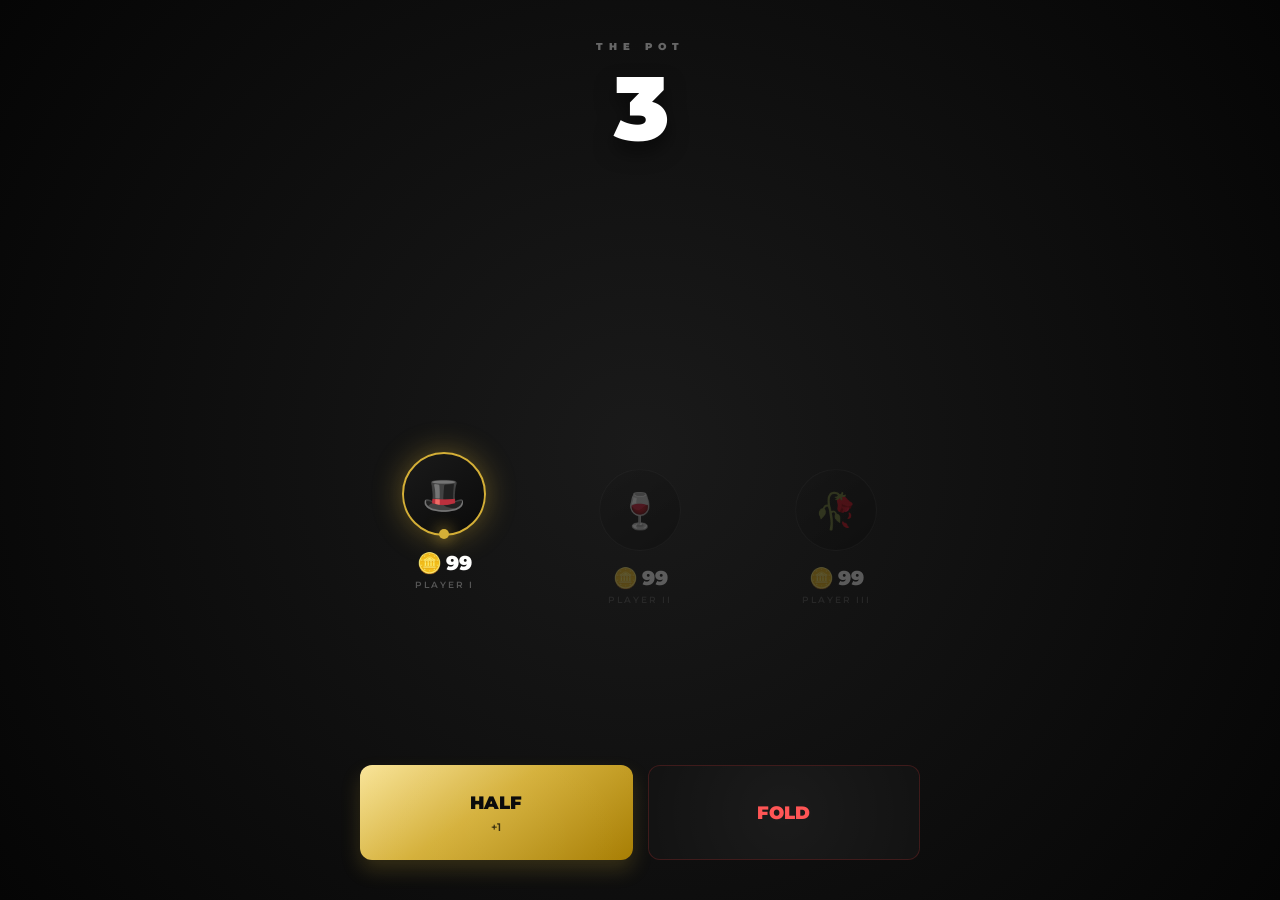
<file: Index.html>
<!DOCTYPE html>
<html lang="ko">
<head>
    <meta charset="UTF-8">
    <meta name="viewport" content="width=device-width, initial-scale=1.0, maximum-scale=1.0, user-scalable=no">
    <title>CODE 7 - ONYX VIP</title>
    <style>
        @import url('https://fonts.googleapis.com/css2?family=Cinzel+Decorative:wght@700&family=Montserrat:wght@300;600;900&display=swap');

        :root { 
            --gold-gradient: linear-gradient(145deg, #f9e498 0%, #d4af37 45%, #a67c00 100%);
            --dark-surface: linear-gradient(145deg, #1a1a1a, #0a0a0a);
            --neon-gold: rgba(212, 175, 55, 0.4);
            --die-red: #ff4d4d;
        }

        body { 
            background: #050505; color: #fff; 
            font-family: 'Montserrat', sans-serif; 
            margin: 0; overflow: hidden; height: 100vh;
            display: flex; justify-content: center;
        }

        .bg-overlay {
            position: fixed; top: 0; left: 0; width: 100%; height: 100%;
            background: radial-gradient(circle at 50% 50%, #1a1a1a 0%, #050505 100%);
            z-index: -1;
        }

        .table-layout { 
            width: 100%; max-width: 600px; height: 100vh;
            display: flex; flex-direction: column; padding: 40px 20px; box-sizing: border-box;
        }

        .pot-area { text-align: center; margin-bottom: 40px; }
        .pot-label { 
            font-size: 10px; letter-spacing: 6px; color: #666; font-weight: 900;
            text-transform: uppercase; margin-bottom: 10px;
        }
        .pot-value { 
            font-family: 'Montserrat', sans-serif; font-size: 90px; font-weight: 900; 
            letter-spacing: -2px; color: #fff; line-height: 1;
            text-shadow: 0 10px 20px rgba(0,0,0,0.5);
        }

        .players-area { 
            display: flex; justify-content: space-between; align-items: flex-end; 
            flex: 1; margin-bottom: 50px;
        }
        .player-node {
            width: 30%; transition: all 0.6s cubic-bezier(0.23, 1, 0.32, 1);
            display: flex; flex-direction: column; align-items: center; opacity: 0.3;
        }
        .player-node.active { opacity: 1; transform: translateY(-15px); }
        
        .avatar-circle {
            width: 80px; height: 80px; border-radius: 50%;
            background: var(--dark-surface);
            border: 1px solid rgba(255,255,255,0.1);
            display: flex; justify-content: center; align-items: center;
            font-size: 35px; margin-bottom: 15px; position: relative;
        }
        .player-node.active .avatar-circle {
            border: 2px solid #d4af37;
            box-shadow: 0 0 30px var(--neon-gold);
        }
        .turn-indicator {
            position: absolute; bottom: -5px; width: 10px; height: 10px;
            background: #d4af37; border-radius: 50%; display: none;
            box-shadow: 0 0 15px #d4af37;
        }
        .player-node.active .turn-indicator { display: block; }

        /* 칩 이모지와 텍스트 정렬 */
        .player-money { font-size: 20px; font-weight: 900; color: #fff; margin-bottom: 4px; display: flex; align-items: center; gap: 4px; }
        .player-name { font-size: 9px; color: #555; font-weight: 600; letter-spacing: 2px; }

        .controls-area { position: relative; width: 100%; height: 205px; }
        .button-grid { 
            display: grid; grid-template-columns: 1fr 1fr; gap: 15px; 
            transition: 0.5s cubic-bezier(0.4, 0, 0.2, 1);
        }
        
        button {
            height: 95px; border-radius: 12px; border: 1px solid rgba(255,255,255,0.05);
            background: #0f0f0f; color: rgba(255,255,255,0.8);
            font-family: 'Montserrat', sans-serif; font-size: 18px; font-weight: 900;
            cursor: pointer; position: relative; overflow: hidden;
            transition: all 0.2s ease;
        }
        button::before {
            content: ""; position: absolute; top: -50%; left: -50%; width: 200%; height: 200%;
            background: radial-gradient(circle, rgba(255,255,255,0.05) 0%, transparent 70%);
            pointer-events: none;
        }
        
        button:active { transform: scale(0.97); background: #151515; }
        button:disabled { opacity: 0; pointer-events: none; }

        .btn-check { color: #fff; }
        .btn-call { color: #fff; }
        .btn-half { 
            background: var(--gold-gradient); color: #000; 
            border: none; box-shadow: 0 10px 20px rgba(212, 175, 55, 0.2);
        }
        .btn-die { color: var(--die-red); border-color: rgba(255, 77, 77, 0.2); }

        button span { display: block; font-size: 11px; font-weight: 400; margin-top: 6px; opacity: 0.5; }
        .btn-half span { color: #000; opacity: 0.7; font-weight: 600; }

        .btn-next {
            position: absolute; top: 0; left: 0; width: 100%; height: 205px;
            background: #fff; color: #000; font-size: 24px; font-weight: 900;
            border-radius: 12px; display: none; align-items: center; justify-content: center;
            letter-spacing: 4px; text-transform: uppercase; z-index: 10;
            animation: slideUp 0.4s ease-out; cursor: pointer;
        }
        @keyframes slideUp { from { opacity: 0; transform: translateY(20px); } to { opacity: 1; transform: translateY(0); } }

        @keyframes shake {
            0% { transform: translate(1px, 1px) rotate(0deg); }
            20% { transform: translate(-3px, 0px) rotate(1deg); }
            40% { transform: translate(3px, 2px) rotate(-1deg); }
            60% { transform: translate(-1px, -1px) rotate(1deg); }
            100% { transform: translate(1px, -2px) rotate(0deg); }
        }
    </style>
</head>
<body>

<div class="bg-overlay"></div>

<div class="table-layout">
    <div class="pot-area">
        <div class="pot-label">THE POT</div>
        <div class="pot-value" id="pot-display">0</div>
    </div>

    <div class="players-area">
        <div id="p0-node" class="player-node">
            <div class="avatar-circle">🎩<div class="turn-indicator"></div></div>
            <div class="player-money">🪙<span id="p0-chips">100</span></div>
            <div class="player-name">PLAYER I</div>
        </div>
        <div id="p1-node" class="player-node">
            <div class="avatar-circle">🍷<div class="turn-indicator"></div></div>
            <div class="player-money">🪙<span id="p1-chips">100</span></div>
            <div class="player-name">PLAYER II</div>
        </div>
        <div id="p2-node" class="player-node">
            <div class="avatar-circle">🥀<div class="turn-indicator"></div></div>
            <div class="player-money">🪙<span id="p2-chips">100</span></div>
            <div class="player-name">PLAYER III</div>
        </div>
    </div>

    <div class="controls-area">
        <div class="button-grid" id="button-group">
            <button class="btn-check" id="btn-check" onclick="handleBet('check')">CHECK</button>
            <button class="btn-call" id="btn-call" onclick="handleBet('call')">CALL<span id="call-amt">0</span></button>
            <button class="btn-half" id="btn-half" onclick="handleBet('half')">HALF<span id="half-amt">0</span></button>
            <button class="btn-die" id="btn-die" onclick="handleBet('die')">FOLD</button>
        </div>
        <div class="btn-next" id="btn-next" onclick="nextPhase()">CONTINUE</div>
    </div>
</div>

<script>
    let players = [{chips: 99, bet: 0, folded: false}, {chips: 99, bet: 0, folded: false}, {chips: 99, bet: 0, folded: false}];
    let phase = 2, pot = 3, turn = 0, callVal = 0, actCount = 0;

    function animateValue(id, start, end, duration) {
        const obj = document.getElementById(id);
        let startTimestamp = null;
        const step = (timestamp) => {
            if (!startTimestamp) startTimestamp = timestamp;
            const progress = Math.min((timestamp - startTimestamp) / duration, 1);
            obj.innerHTML = Math.floor(progress * (end - start) + start).toLocaleString();
            if (progress < 1) window.requestAnimationFrame(step);
        };
        window.requestAnimationFrame(step);
    }

    function updateUI(prevPot) {
        animateValue('pot-display', prevPot, pot, 1000);
        document.getElementById('call-amt').innerText = `-${callVal - players[turn].bet}`;
        document.getElementById('half-amt').innerText = `+${Math.floor(pot / 2)}`;

        players.forEach((p, i) => {
            const node = document.getElementById(`p${i}-node`);
            document.getElementById(`p${i}-chips`).innerText = p.chips;
            node.classList.toggle('active', i === turn);
            if(p.folded) node.style.opacity = "0.05";
        });

        const needCall = callVal > players[turn].bet;
        document.getElementById('btn-check').disabled = (phase === 2 && actCount === 0) || needCall;
        document.getElementById('btn-call').disabled = !needCall;
    }

    function handleBet(type) {
        let p = players[turn];
        let prevPot = pot;

        if (type === 'half') {
            document.body.style.animation = "shake 0.3s ease-in-out";
            setTimeout(() => document.body.style.animation = "", 300);
            if (navigator.vibrate) navigator.vibrate([50, 10, 50]);
            
            let diff = callVal - p.bet;
            let raise = Math.floor(pot / 2);
            p.chips -= (diff + raise); p.bet += (diff + raise); pot += (diff + raise);
            callVal = p.bet;
        } else if (type === 'call') {
            let diff = callVal - p.bet;
            p.chips -= diff; p.bet += diff; pot += diff;
        } else if (type === 'die') {
            p.folded = true;
        }
        
        actCount++;
        
        const active = players.filter(pl => !pl.folded);
        if (active.length === 1) { location.reload(); return; }

        if (active.every(pl => pl.bet === callVal) && actCount >= active.length) {
            document.getElementById('button-group').style.opacity = '0';
            setTimeout(() => {
                document.getElementById('button-group').style.display = 'none';
                const nextBtn = document.getElementById('btn-next');
                
                if (phase >= 5) {
                    nextBtn.innerText = "NEW GAME";
                    nextBtn.onclick = () => location.reload();
                } else {
                    nextBtn.innerText = "CONTINUE";
                    nextBtn.onclick = () => nextPhase();
                }
                
                nextBtn.style.display = 'flex';
            }, 500);
        } else {
            do { turn = (turn + 1) % 3; } while (players[turn].folded);
        }
        updateUI(prevPot);
    }

    function nextPhase() {
        phase++; actCount = 0; callVal = 0;
        players.forEach(p => p.bet = 0);

        do { turn = (turn + 1) % 3; } while (players[turn].folded);
        document.getElementById('button-group').style.display = 'grid';
        setTimeout(() => document.getElementById('button-group').style.opacity = '1', 10);
        document.getElementById('btn-next').style.display = 'none';
        updateUI(pot);
    }	
    updateUI(0);
</script>
</body>
</html>
</file>
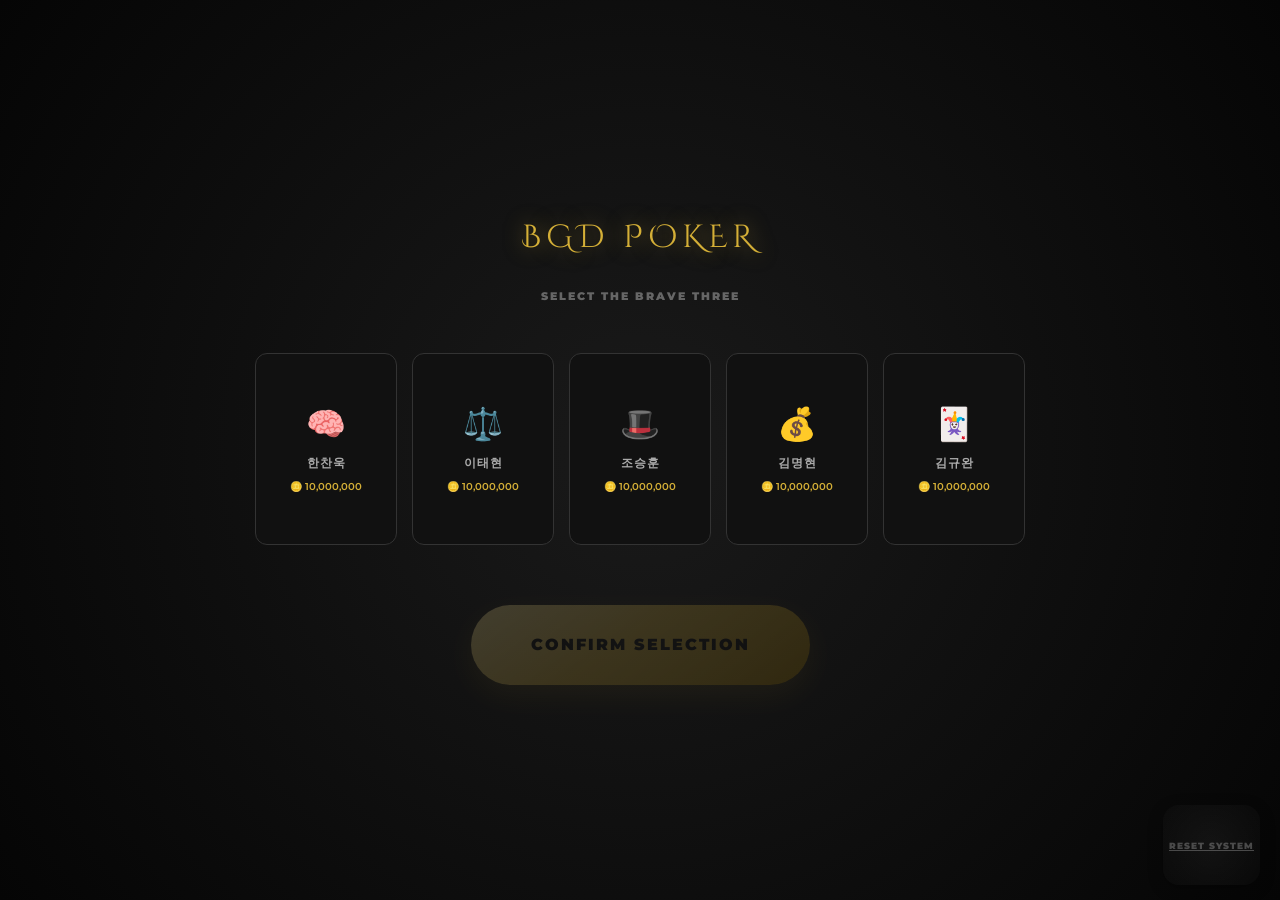
<file: index.html>
<!DOCTYPE html>
<html lang="ko">
<head>
    <meta charset="UTF-8">
    <meta name="viewport" content="width=device-width, initial-scale=1.0, maximum-scale=1.0, user-scalable=no">
    <title>BGD POKER</title>
    <style>
        @import url('https://fonts.googleapis.com/css2?family=Cinzel+Decorative:wght@700&family=Montserrat:wght@300;600;900&display=swap');

        :root { 
            --gold-gradient: linear-gradient(145deg, #f9e498 0%, #d4af37 45%, #a67c00 100%);
            --dark-surface: linear-gradient(145deg, #1a1a1a, #0a0a0a);
            --neon-gold: rgba(212, 175, 55, 0.4);
            --die-red: #ff4d4d;
            --radius-main: 16px;
            --transition-smooth: 0.6s cubic-bezier(0.23, 1, 0.32, 1);
        }

        body { 
            background: #050505; color: #fff; 
            font-family: 'Montserrat', sans-serif; 
            margin: 0; overflow: hidden; height: 100vh;
            display: flex; justify-content: center;
        }

        /* 로비(홈 화면) 스타일 */
        #home-screen {
            position: fixed; top: 0; left: 0; width: 100%; height: 100%;
            background: radial-gradient(circle at 50% 50%, #1a1a1a 0%, #050505 100%);
            z-index: 2000; display: flex; flex-direction: column; align-items: center; justify-content: center;
            padding: 20px; box-sizing: border-box;
        }
        .home-logo {
            font-family: 'Cinzel Decorative', cursive; font-size: 32px; color: #d4af37;
            margin-bottom: 30px; text-shadow: 0 0 20px rgba(212, 175, 55, 0.5);
            letter-spacing: 5px; text-align: center;
        }
        .lobby-desc {
            font-size: 11px; color: #666; margin-bottom: 30px; letter-spacing: 2px; font-weight: 900;
        }
        
        /* 1자 나열 플레이어 선택 영역 - 중앙 정렬 적용 */
        .player-selection {
            display: flex; 
            justify-content: center; /* 가로 중앙 정렬 추가 */
            gap: 15px; 
            width: 100%; 
            max-width: 1000px; /* 요청하신 1000px 적용 */
            margin: 0 auto; /* 블록 자체 중앙 정렬 */
            padding: 20px 10px; 
            overflow-x: auto; 
            scroll-snap-type: x mandatory;
            scrollbar-width: none; /* Firefox */
            -ms-overflow-style: none;  /* IE and Edge */
        }
        .player-selection::-webkit-scrollbar { display: none; /* Chrome, Safari, Opera */ }

        .select-card {
            flex: 0 0 110px; height: 160px; scroll-snap-align: center;
            background: #111; border: 1px solid #333; border-radius: 12px;
            padding: 15px; display: flex; flex-direction: column; align-items: center; justify-content: center;
            cursor: pointer; transition: all 0.4s cubic-bezier(0.175, 0.885, 0.32, 1.275); position: relative;
        }
        .select-card.selected {
            border-color: #d4af37; background: rgba(212, 175, 55, 0.1);
            box-shadow: 0 10px 25px rgba(212, 175, 55, 0.2);
            transform: scale(1.05) translateY(-10px);
        }
        .select-card.disabled {
            opacity: 0.2; cursor: not-allowed; pointer-events: none; filter: grayscale(1);
        }
        .select-card .avatar { font-size: 32px; margin-bottom: 12px; }
        .select-card .name { font-size: 12px; font-weight: 900; color: #aaa; letter-spacing: 1px; text-align: center; }
        .select-card .balance { font-size: 10px; color: #d4af37; margin-top: 8px; font-weight: 600; }
        .select-card.selected .name { color: #d4af37; }

        .start-btn {
            margin-top: 40px; padding: 18px 60px; font-size: 16px; font-weight: 900; color: #000;
            background: var(--gold-gradient); border: none; border-radius: 50px;
            cursor: pointer; transition: all 0.3s; opacity: 0.2; pointer-events: none;
            letter-spacing: 2px; box-shadow: 0 10px 30px rgba(212, 175, 55, 0.3);
        }
        .start-btn.active { opacity: 1; pointer-events: auto; }

        .reset-data-btn {
            position: fixed; bottom: 15px; right: 20px; font-size: 9px; color: #444; 
            background: none; border: none; cursor: pointer; text-decoration: underline; letter-spacing: 1px;
        }

        .bg-overlay {
            position: fixed; top: 0; left: 0; width: 100%; height: 100%;
            background: radial-gradient(circle at 50% 50%, #1a1a1a 0%, #050505 100%);
            z-index: -1;
        }

        .rank-btn {
            position: fixed; top: 20px; right: 20px;
            padding: 8px 16px; border-radius: 20px;
            border: 1px solid rgba(212, 175, 55, 0.5);
            background: rgba(0,0,0,0.5); color: #d4af37;
            font-size: 10px; font-weight: 900; letter-spacing: 2px;
            cursor: pointer; z-index: 100; backdrop-filter: blur(5px);
            transition: all 0.3s;
        }
        .rank-btn:active { transform: scale(0.9); background: #d4af37; color: #000; }

        .rank-overlay {
            position: fixed; top: 0; left: 0; width: 100%; height: 100%;
            background: rgba(0,0,0,0.92); z-index: 1000;
            display: none; flex-direction: column; align-items: center; justify-content: center;
            backdrop-filter: blur(10px); animation: fadeIn 0.3s ease;
        }
        @keyframes fadeIn { from { opacity: 0; } to { opacity: 1; } }

        .rank-content {
            width: 85%; max-width: 400px; 
            background: var(--dark-surface); border: 1px solid rgba(212, 175, 55, 0.3);
            border-radius: var(--radius-main); padding: 30px 20px;
            box-shadow: 0 20px 50px rgba(0,0,0,0.5);
        }
        .rank-title {
            font-family: 'Cinzel Decorative', cursive; color: #d4af37;
            text-align: center; font-size: 20px; margin-bottom: 25px;
            border-bottom: 1px solid rgba(212, 175, 55, 0.2); padding-bottom: 15px;
        }
        .rank-list { list-style: none; padding: 0; margin: 0; }
        .rank-item {
            display: flex; justify-content: space-between; align-items: center;
            padding: 10px 0; border-bottom: 1px solid rgba(255,255,255,0.05);
        }
        .rank-name { font-size: 13px; font-weight: 600; color: #eee; }
        .rank-desc { font-size: 9px; color: #888; margin-left: 8px; font-weight: 300; }
        .rank-prob { font-size: 11px; font-weight: 900; color: #d4af37; opacity: 0.8; }
        
        .close-rank {
            margin-top: 25px; width: 100%; height: 45px;
            background: transparent; border: 1px solid #444; color: #888;
            border-radius: 8px; font-weight: 900; cursor: pointer;
        }

        .table-layout { 
            width: 100%; max-width: 600px; height: 100vh;
            display: flex; flex-direction: column; padding: 40px 20px; box-sizing: border-box;
        }

        .pot-area { text-align: center; margin-bottom: 40px; }
        .pot-label { 
            font-size: 10px; letter-spacing: 6px; color: #666; font-weight: 900;
            text-transform: uppercase; margin-bottom: 10px;
        }
        .pot-value { 
            font-family: 'Montserrat', sans-serif; font-size: 90px; font-weight: 900; 
            letter-spacing: -2px; color: #fff; line-height: 1;
            text-shadow: 0 10px 20px rgba(0,0,0,0.5);
        }

        /* 수수료 표시 스타일 추가 */
        .rake-info {
            font-size: 11px; color: #ff4d4d; font-weight: 900; letter-spacing: 1px;
            margin-top: 10px; opacity: 0; transition: opacity 0.5s;
        }
        .rake-info.visible { opacity: 1; }

        .players-area { 
            display: flex; justify-content: space-between; align-items: flex-end; 
            flex: 1; margin-bottom: 50px;
        }
        .player-node {
            width: 30%; transition: all var(--transition-smooth);
            display: flex; flex-direction: column; align-items: center; opacity: 0.3;
            cursor: default;
        }
        
        .player-node.active { opacity: 1; transform: translateY(-15px); }
        
        .player-node.selectable { 
            opacity: 0.8; cursor: pointer; 
            animation: pulse 1.5s infinite;
        }
        @keyframes pulse {
            0% { transform: scale(1); }
            50% { transform: scale(1.05); opacity: 1; }
            100% { transform: scale(1); }
        }

        .avatar-circle {
            width: 80px; height: 80px; border-radius: 50%;
            background: var(--dark-surface);
            border: 1px solid rgba(255,255,255,0.1);
            display: flex; justify-content: center; align-items: center;
            font-size: 35px; margin-bottom: 15px; position: relative;
        }
        .player-node.active .avatar-circle {
            border: 2px solid #d4af37;
            box-shadow: 0 0 30px var(--neon-gold);
        }
        .turn-indicator {
            position: absolute; bottom: -5px; width: 10px; height: 10px;
            background: #d4af37; border-radius: 50%; display: none;
            box-shadow: 0 0 15px #d4af37;
        }
        .player-node.active .turn-indicator { display: block; }

        .player-money { font-size: 20px; font-weight: 900; color: #fff; margin-bottom: 4px; display: flex; align-items: center; gap: 4px; }
        .player-name { font-size: 9px; color: #555; font-weight: 600; letter-spacing: 2px; }

        .status-tag { font-size: 10px; font-weight: 900; padding: 2px 6px; border-radius: 4px; margin-top: 5px; display: none; }
        .player-node.all-in .status-tag { display: block; background: #d4af37; color: #000; }

        .controls-area { position: relative; width: 100%; height: 260px; }
        .button-grid { 
            display: grid; grid-template-columns: 1fr 1fr; gap: 12px; 
            transition: 0.5s cubic-bezier(0.4, 0, 0.2, 1);
        }
        
        button {
            height: 80px; border-radius: var(--radius-main); border: 1px solid rgba(255,255,255,0.08);
            background: #0f0f0f; color: rgba(255,255,255,0.8);
            font-family: 'Montserrat', sans-serif; font-size: 16px; font-weight: 900;
            cursor: pointer; position: relative; overflow: hidden;
            transition: all 0.2s cubic-bezier(0.4, 0, 0.2, 1);
            box-shadow: 0 4px 15px rgba(0,0,0,0.3);
        }
        button::before {
            content: ""; position: absolute; top: -50%; left: -50%; width: 200%; height: 200%;
            background: radial-gradient(circle, rgba(255,255,255,0.05) 0%, transparent 70%);
            pointer-events: none;
        }
        
        button:active { transform: scale(0.96); background: #151515; }
        button:disabled { opacity: 0; pointer-events: none; }

        .btn-check { color: #fff; }
        .btn-call { color: #fff; }
        .btn-half { background: var(--gold-gradient); color: #000; border: none; box-shadow: 0 4px 15px rgba(212, 175, 55, 0.2); }
        .btn-quarter { border-color: rgba(212, 175, 55, 0.5); color: #d4af37; }
        .btn-die { 
            grid-column: span 2; height: 60px; 
            color: var(--die-red); border-color: rgba(255, 77, 77, 0.2); 
            background: linear-gradient(to bottom, rgba(255, 77, 77, 0.05), transparent);
        }

        button span { display: block; font-size: 10px; font-weight: 400; margin-top: 4px; opacity: 0.5; }
        .btn-half span { color: #000; opacity: 0.7; font-weight: 600; }

        .btn-next-container {
            position: absolute; top: 0; left: 0; width: 100%; height: 80px;
            display: none; gap: 12px; z-index: 10;
            animation: slideUp 0.4s ease-out;
        }
        .btn-next-container button {
            flex: 1; height: 100%; font-size: 18px; letter-spacing: 2px;
            box-shadow: 0 10px 30px rgba(0,0,0,0.3);
        }
        .btn-next-lobby {
            background: #1a1a1a; color: #888; border: 1px solid #333;
        }
        .btn-next-game {
            background: #fff; color: #000;
        }

        @keyframes slideUp { from { opacity: 0; transform: translateY(20px); } to { opacity: 1; transform: translateY(0); } }

        @keyframes shake {
            0% { transform: translate(1px, 1px) rotate(0deg); }
            20% { transform: translate(-3px, 0px) rotate(1deg); }
            40% { transform: translate(3px, 2px) rotate(-1deg); }
            60% { transform: translate(-1px, -1px) rotate(1deg); }
            100% { transform: translate(1px, -2px) rotate(0deg); }
        }
    </style>
</head>
<body>

<div id="home-screen">
    <div class="home-logo">BGD POKER</div>
    <div class="lobby-desc">SELECT THE BRAVE THREE</div>
    
    <!-- 가로 스크롤 레이아웃 -->
    <div class="player-selection">
        <div class="select-card" id="card-0" onclick="selectMember(0)">
            <div class="avatar" id="lobby-avatar-0">🎩</div>
            <div class="name" id="lobby-name-0">PLAYER I</div>
            <div class="balance">🪙 <span id="bal-0">0</span></div>
        </div>
        <div class="select-card" id="card-1" onclick="selectMember(1)">
            <div class="avatar" id="lobby-avatar-1">🍷</div>
            <div class="name" id="lobby-name-1">PLAYER II</div>
            <div class="balance">🪙 <span id="bal-1">0</span></div>
        </div>
        <div class="select-card" id="card-2" onclick="selectMember(2)">
            <div class="avatar" id="lobby-avatar-2">🥀</div>
            <div class="name" id="lobby-name-2">PLAYER III</div>
            <div class="balance">🪙 <span id="bal-2">0</span></div>
        </div>
        <div class="select-card" id="card-3" onclick="selectMember(3)">
            <div class="avatar" id="lobby-avatar-3">💎</div>
            <div class="name" id="lobby-name-3">PLAYER IV</div>
            <div class="balance">🪙 <span id="bal-3">0</span></div>
        </div>
        <div class="select-card" id="card-4" onclick="selectMember(4)">
            <div class="avatar" id="lobby-avatar-4">🃏</div>
            <div class="name" id="lobby-name-4">PLAYER V</div>
            <div class="balance">🪙 <span id="bal-4">0</span></div>
        </div>
    </div>

    <button id="start-btn-lobby" class="start-btn" onclick="startGame()">CONFIRM SELECTION</button>
    <button class="reset-data-btn" onclick="resetAllData()">RESET SYSTEM</button>
</div>

<div class="bg-overlay"></div>

<div class="rank-btn" onclick="toggleRank(true)">RANK</div>

<div class="rank-overlay" id="rank-layer" onclick="toggleRank(false)">
    <div class="rank-content" onclick="event.stopPropagation()">
        <div class="rank-title">HAND RANKINGS</div>
        <div class="rank-list">
            <div class="rank-item"><span class="rank-name">7-STRAIGHT</span><span class="rank-prob">0.44%</span></div>
            <div class="rank-item"><span class="rank-name">3 PAIR</span><span class="rank-prob">0.51%</span></div>
            <div class="rank-item">
                <span class="rank-name">DEATH CHAIN<span class="rank-desc">Gap 2, 6 Cards</span></span>
                <span class="rank-prob">1.33%</span>
            </div>
            <div class="rank-item"><span class="rank-name">6-STRAIGHT</span><span class="rank-prob">1.77%</span></div>
            <div class="rank-item"><span class="rank-name">5-STRAIGHT</span><span class="rank-prob">6.21%</span></div>
            <div class="rank-item"><span class="rank-name">2 PAIR</span><span class="rank-prob">16.02%</span></div>
            <div class="rank-item"><span class="rank-name">4-STRAIGHT</span><span class="rank-prob">20.71%</span></div>
            <div class="rank-item"><span class="rank-name">1 PAIR</span><span class="rank-prob">45.77%</span></div>
            <div class="rank-item"><span class="rank-name">3-STRAIGHT</span><span class="rank-prob">65%+</span></div>
            <div class="rank-item"><span class="rank-name">HIGH TILE</span><span class="rank-prob">-</span></div>
        </div>
        <button class="close-rank" onclick="toggleRank(false)">CLOSE</button>
    </div>
</div>

<div class="table-layout">
    <div class="pot-area">
        <div class="pot-label">THE POT</div>
        <div class="pot-value" id="pot-display">0</div>
        <!-- 수수료 정보 영역 추가 -->
        <div class="rake-info" id="rake-display">RAKE: -0 (5%)</div>
    </div>

    <div class="players-area">
        <div id="p0-node" class="player-node" onclick="handleWinnerSelection(0)">
            <div class="avatar-circle" id="p0-avatar">🎩<div class="turn-indicator"></div></div>
            <div class="player-money">🪙<span id="p0-chips">100</span></div>
            <div class="player-name" id="p0-name">PLAYER I</div>
            <div class="status-tag">ALL-IN</div>
        </div>
        <div id="p1-node" class="player-node" onclick="handleWinnerSelection(1)">
            <div class="avatar-circle" id="p1-avatar">🍷<div class="turn-indicator"></div></div>
            <div class="player-money">🪙<span id="p1-chips">100</span></div>
            <div class="player-name" id="p1-name">PLAYER II</div>
            <div class="status-tag">ALL-IN</div>
        </div>
        <div id="p2-node" class="player-node" onclick="handleWinnerSelection(2)">
            <div class="avatar-circle" id="p2-avatar">🥀<div class="turn-indicator"></div></div>
            <div class="player-money">🪙<span id="p2-chips">100</span></div>
            <div class="player-name" id="p2-name">PLAYER III</div>
            <div class="status-tag">ALL-IN</div>
        </div>
    </div>

    <div class="controls-area">
        <div class="button-grid" id="button-group">
            <button class="btn-check" id="btn-check" onclick="handleBet('check')">CHECK</button>
            <button class="btn-call" id="btn-call" onclick="handleBet('call')">CALL<span id="call-amt">0</span></button>
            <button class="btn-quarter" id="btn-quarter" onclick="handleBet('quarter')">QUARTER<span id="quarter-amt">0</span></button>
            <button class="btn-half" id="btn-half" onclick="handleBet('half')">HALF<span id="half-amt">0</span></button>
            <button class="btn-die" id="btn-die" onclick="handleBet('die')">DIE</button>
        </div>
        <div class="btn-next-container" id="next-container">
            <button class="btn-next-lobby" id="btn-lobby" onclick="returnToLobby()">LOBBY</button>
            <button class="btn-next-game" id="btn-main-next">CONTINUE</button>
        </div>
    </div>
</div>

<script>
    const PLAYER_NAMES = {
        0: "한찬욱",
        1: "이태현",
        2: "조승훈",
        3: "김명현",
        4: "김규완"
    };

    // 캐릭터별 이모지 전역 변수 관리
    const PLAYER_EMOJIS = {
        0: "🧠",
        1: "⚖️",
        2: "🎩",
        3: "💰",
        4: "🃏"
    };

    const STORAGE_KEY = 'bgd_poker_data';
    const BACKUP_KEY = 'bgd_poker_backup'; 
    const SECRET_SALT = 'BGD_POKER_SECURE_KEY_2026';
    const ADMIN_PASSWORD = 'ggm';
    let START_CHIPS_DEFAULT = 10000000;
    let ANTE_AMOUNT = 50000;
    const RAKE_PERCENT = 0.05; 
    
    let allMemberBalances = {
        0: START_CHIPS_DEFAULT,
        1: START_CHIPS_DEFAULT,
        2: START_CHIPS_DEFAULT,
        3: START_CHIPS_DEFAULT,
        4: START_CHIPS_DEFAULT
    };

    function generateChecksum(dataStr) {
        let hash = 0;
        const combined = dataStr + SECRET_SALT;
        for (let i = 0; i < combined.length; i++) {
            const char = combined.charCodeAt(i);
            hash = ((hash << 5) - hash) + char;
            hash |= 0;
        }
        return hash.toString();
    }

    function loadBalances() {
        const savedRaw = localStorage.getItem(STORAGE_KEY);
        const backupRaw = localStorage.getItem(BACKUP_KEY);

        if (savedRaw) {
            try {
                const parsed = JSON.parse(savedRaw);
                const dataStr = JSON.stringify(parsed.balances);
                
                if (parsed.checksum === generateChecksum(dataStr)) {
                    allMemberBalances = parsed.balances;
                } else {
                    alert("⚠️ 데이터 조작 감지! 백업 데이터로 복원합니다.");
                    if (backupRaw) {
                        allMemberBalances = JSON.parse(backupRaw);
                        saveBalances(); 
                    } else {
                        saveBalances();
                    }
                }
            } catch (e) {
                saveBalances();
            }
        }
        
        for (let i = 0; i <= 4; i++) {
            const balSpan = document.getElementById(`bal-${i}`);
            if(balSpan) balSpan.innerText = (allMemberBalances[i] || 0).toLocaleString();
            
            const nameDiv = document.getElementById(`lobby-name-${i}`);
            if(nameDiv) nameDiv.innerText = PLAYER_NAMES[i];

            // 로비 이모지 적용
            const avatarDiv = document.getElementById(`lobby-avatar-${i}`);
            if(avatarDiv) avatarDiv.innerText = PLAYER_EMOJIS[i];
            
            const card = document.getElementById(`card-${i}`);
            if(card) {
                if ((allMemberBalances[i] || 0) < ANTE_AMOUNT) {
                    card.classList.add('disabled');
                } else {
                    card.classList.remove('disabled');
                }
            }
        }
    }

    function saveBalances() {
        if (selectedPlayers.length > 0 && players[0].chips !== undefined) {
            selectedPlayers.forEach((p, i) => {
                allMemberBalances[p.id] = players[i].chips;
            });
        }
        const dataStr = JSON.stringify(allMemberBalances);
        const payload = {
            balances: allMemberBalances,
            checksum: generateChecksum(dataStr)
        };
        localStorage.setItem(STORAGE_KEY, JSON.stringify(payload));
        localStorage.setItem(BACKUP_KEY, dataStr); 
    }

    function resetAllData() {
        const inputPw = prompt("ADMIN PASSWORD:");
        if (inputPw === ADMIN_PASSWORD) {
            if(confirm("모든 잔액을 초기화하시겠습니까?")) {
                localStorage.removeItem(STORAGE_KEY);
                localStorage.removeItem(BACKUP_KEY);
                location.reload();
            }
        } else if (inputPw !== null) {
            alert("WRONG PASSWORD.");
        }
    }

    let selectedPlayers = [];

    function selectMember(id) {
        if (allMemberBalances[id] < ANTE_AMOUNT) return;

        const card = document.getElementById(`card-${id}`);
        if (card.classList.contains('selected')) {
            card.classList.remove('selected');
            selectedPlayers = selectedPlayers.filter(p => p.id !== id);
        } else {
            if (selectedPlayers.length < 3) {
                card.classList.add('selected');
                // 전역 변수 PLAYER_EMOJIS 사용
                selectedPlayers.push({id, avatar: PLAYER_EMOJIS[id], name: PLAYER_NAMES[id], chips: allMemberBalances[id]});
            }
        }
        const startBtn = document.getElementById('start-btn-lobby');
        if (selectedPlayers.length === 3) {
            startBtn.classList.add('active');
        } else {
            startBtn.classList.remove('active');
        }
    }

    function startGame() {
        if (selectedPlayers.length !== 3) return;
        selectedPlayers.forEach((p, i) => {
            document.getElementById(`p${i}-avatar`).innerHTML = `${p.avatar}<div class="turn-indicator"></div>`;
            document.getElementById(`p${i}-name`).innerText = p.name;
            players[i].chips = p.chips;
        });
        const home = document.getElementById('home-screen');
        home.style.transition = 'opacity 0.5s ease';
        home.style.opacity = '0';
        setTimeout(() => {
            home.style.display = 'none';
            resetGame();
        }, 500);
    }

    function returnToLobby() {
        location.reload();
    }

    let players = [
        {chips: 0, bet: 0, totalBet: 0, folded: false, allIn: false}, 
        {chips: 0, bet: 0, totalBet: 0, folded: false, allIn: false}, 
        {chips: 0, bet: 0, totalBet: 0, folded: false, allIn: false}
    ];
    let phase, pot, turn, callVal, actCount, isWinnerSelectionMode = false;
    let firstPlayer = -1; 

    const UI = {
        pot: document.getElementById('pot-display'),
        rake: document.getElementById('rake-display'),
        group: document.getElementById('button-group'),
        container: document.getElementById('next-container'),
        btnNext: document.getElementById('btn-main-next'),
        callAmt: document.getElementById('call-amt'),
        qtrAmt: document.getElementById('quarter-amt'),
        halfAmt: document.getElementById('half-amt'),
        rankLayer: document.getElementById('rank-layer')
    };

    function toggleRank(show) {
        UI.rankLayer.style.display = show ? 'flex' : 'none';
    }

    function animateValue(id, start, end, duration) {
        const obj = (typeof id === 'string') ? document.getElementById(id) : id;
        let startTimestamp = null;
        const step = (timestamp) => {
            if (!startTimestamp) startTimestamp = timestamp;
            const progress = Math.min((timestamp - startTimestamp) / duration, 1);
            obj.innerHTML = Math.floor(progress * (end - start) + start).toLocaleString();
            if (progress < 1) window.requestAnimationFrame(step);
        };
        window.requestAnimationFrame(step);
    }

    function updateUI(prevPot, isTurnEnd = false) {
        animateValue(UI.pot, prevPot, pot, 1000);
        if (isWinnerSelectionMode) return;

        let p = players[turn];
        let diff = callVal - p.bet;
        
        UI.callAmt.innerText = diff > p.chips ? `ALL-IN (${p.chips.toLocaleString()})` : `-${diff.toLocaleString()}`;
        UI.qtrAmt.innerText = `+${Math.floor(pot / 4).toLocaleString()}`;
        UI.halfAmt.innerText = `+${Math.floor(pot / 2).toLocaleString()}`;

        players.forEach((p, i) => {
            const node = document.getElementById(`p${i}-node`);
            document.getElementById(`p${i}-chips`).innerText = p.chips.toLocaleString();
            
            if (isTurnEnd) {
                node.classList.remove('active');
                node.style.opacity = p.folded ? "0.05" : "1.0"; 
            } else {
                node.classList.toggle('active', i === turn);
                node.classList.toggle('all-in', p.allIn);
                node.style.opacity = p.folded ? "0.05" : (i === turn ? "1" : "0.3");
            }
        });

        if (!isTurnEnd) {
            const needCall = callVal > p.bet;
            document.getElementById('btn-check').disabled = (phase === 2 && actCount === 0) || needCall || p.allIn;
            document.getElementById('btn-call').disabled = !needCall || p.allIn;
            document.getElementById('btn-quarter').disabled = p.allIn;
            document.getElementById('btn-half').disabled = p.allIn;
            document.getElementById('btn-die').disabled = p.allIn;
        } else {
            UI.group.querySelectorAll('button').forEach(btn => btn.disabled = true);
        }
    }

    function handleBet(type) {
        let p = players[turn];
        let prevPot = pot;
        let actualBet = 0;

        if (type === 'half' || type === 'quarter') {
            const shakeDuration = (type === 'half') ? 0.27 : 0.15;
            document.body.style.animation = `shake ${shakeDuration}s ease-in-out`;
            setTimeout(() => document.body.style.animation = "", shakeDuration * 1000);
            if (navigator.vibrate) navigator.vibrate((type === 'half') ? [60] : [15]);
            let diff = callVal - p.bet;
            actualBet = Math.min(p.chips, diff + Math.floor(pot / (type === 'half' ? 2 : 4)));
        } else if (type === 'call') {
            actualBet = Math.min(p.chips, callVal - p.bet);
        } else if (type === 'die') {
            p.folded = true;
        }

        if (actualBet > 0) {
            p.chips -= actualBet; p.bet += actualBet; p.totalBet += actualBet; pot += actualBet;
            if (p.chips === 0) p.allIn = true;
            if (p.bet > callVal) callVal = p.bet;
        }
        
        actCount++;
        const survivors = players.filter(pl => !pl.folded);
        const canAct = survivors.filter(pl => !pl.allIn);

        if (survivors.length === 1) { 
            isWinnerSelectionMode = true;
            updateUI(prevPot, true);
            startWinnerSelection(players.indexOf(survivors[0])); 
            return; 
        }

        let isTurnEnd = false;
        if ((survivors.every(pl => pl.bet === callVal || pl.allIn) && actCount >= survivors.length) || canAct.length <= 1) {
            isTurnEnd = true;
            UI.group.style.opacity = '0';
            setTimeout(() => {
                UI.group.style.display = 'none';
                UI.container.style.display = 'flex';
                document.getElementById('btn-lobby').style.display = 'none';
                if (phase >= 5 || survivors.every(pl => pl.allIn) || canAct.length <= 1) {
                    UI.btnNext.innerText = "SHOWDOWN";
                    UI.btnNext.onclick = () => startWinnerSelection(); 
                } else {
                    UI.btnNext.innerText = "CONTINUE";
                    UI.btnNext.onclick = () => nextPhase();
                }
            }, 500);
        } else {
            do { turn = (turn + 1) % 3; } while (players[turn].folded || players[turn].allIn);
        }
        updateUI(prevPot, isTurnEnd);
    }

    function startWinnerSelection(autoWinnerIdx = null) {
        isWinnerSelectionMode = true;
        UI.container.style.display = 'none';
        UI.group.style.display = 'none';
        
        setTimeout(() => {
            players.forEach((p, i) => {
                const node = document.getElementById(`p${i}-node`);
                node.classList.remove('active');
                if (!p.folded) {
                    node.style.opacity = "0.3"; node.classList.add('selectable');
                } else {
                    node.style.opacity = "0.05"; node.classList.remove('selectable');
                }
            });
            if (autoWinnerIdx !== null) setTimeout(() => handleWinnerSelection(autoWinnerIdx, true), 300);
        }, 50);
    }

    function handleWinnerSelection(idx, force = false) {
        if ((!isWinnerSelectionMode && !force) || (players[idx].folded && !force)) return;

        let prevPot = pot;
        
        // --- 5% 수수료 계산 및 공제액 산출 ---
        let rawRake = pot * RAKE_PERCENT;
        let rake = Math.floor(rawRake / 1000) * 1000; // 1,000원 단위 미만 절삭
        let winnerNetGain = pot - rake;

        // 수수료 공제 정보 표시
        UI.rake.innerText = `RAKE: -${rake.toLocaleString()} (5%)`;
        UI.rake.classList.add('visible');
        // ------------------------------------

        players[idx].chips += winnerNetGain;
        pot = 0;
        isWinnerSelectionMode = false;

        players.forEach((_, i) => {
            const node = document.getElementById(`p${i}-node`);
            node.classList.remove('selectable', 'active');
            if (i === idx) {
                node.style.opacity = "1"; node.classList.add('active'); 
            } else {
                node.style.opacity = "0.05";
            }
        });

        animateValue(UI.pot, prevPot, 0, 800);
        saveBalances();

        setTimeout(() => {
            document.getElementById(`p${idx}-chips`).innerText = players[idx].chips.toLocaleString();
            UI.container.style.display = 'flex';
            document.getElementById('btn-lobby').style.display = 'block';
            UI.btnNext.innerText = "NEW GAME";
            UI.btnNext.onclick = () => resetGame();
        }, 850);
    }

    function resetGame() {
        phase = 2; pot = 0; callVal = 0; actCount = 0;
        isWinnerSelectionMode = false;
        firstPlayer = (firstPlayer + 1) % 3;
        
        // 수수료 표시 초기화
        UI.rake.classList.remove('visible');
        
        let startIdx = firstPlayer;
        while (players[startIdx].chips < ANTE_AMOUNT && players.some(pl => pl.chips >= ANTE_AMOUNT)) {
            startIdx = (startIdx + 1) % 3;
        }
        turn = startIdx;

        players.forEach((p, i) => {
            p.bet = 0; p.totalBet = 0; p.folded = false;
            p.allIn = (p.chips <= 0);
            const node = document.getElementById(`p${i}-node`);
            node.classList.remove('active', 'selectable', 'all-in');
            node.style.opacity = "0.3";
            if (p.chips > 0) {
                let actualAnte = Math.min(p.chips, ANTE_AMOUNT);
                p.chips -= actualAnte; p.totalBet = actualAnte; pot += actualAnte;
                if(p.chips === 0) p.allIn = true;
            }
            document.getElementById(`p${i}-chips`).innerText = p.chips.toLocaleString();
        });

        saveBalances();
        UI.container.style.display = 'none';
        UI.group.style.display = 'grid';
        UI.group.style.opacity = '1';
        updateUI(0);
    }

    function nextPhase() {
        phase++; actCount = 0; callVal = 0;
        players.forEach(p => p.bet = 0);
        let startIdx = firstPlayer;
        while (players[startIdx].folded || players[startIdx].allIn) {
            startIdx = (startIdx + 1) % 3;
        }
        turn = startIdx;
        UI.group.style.display = 'grid';
        setTimeout(() => UI.group.style.opacity = '1', 10);
        UI.container.style.display = 'none';
        updateUI(pot, false); 
    }

    loadBalances();
</script>
</body>
</html>
</file>
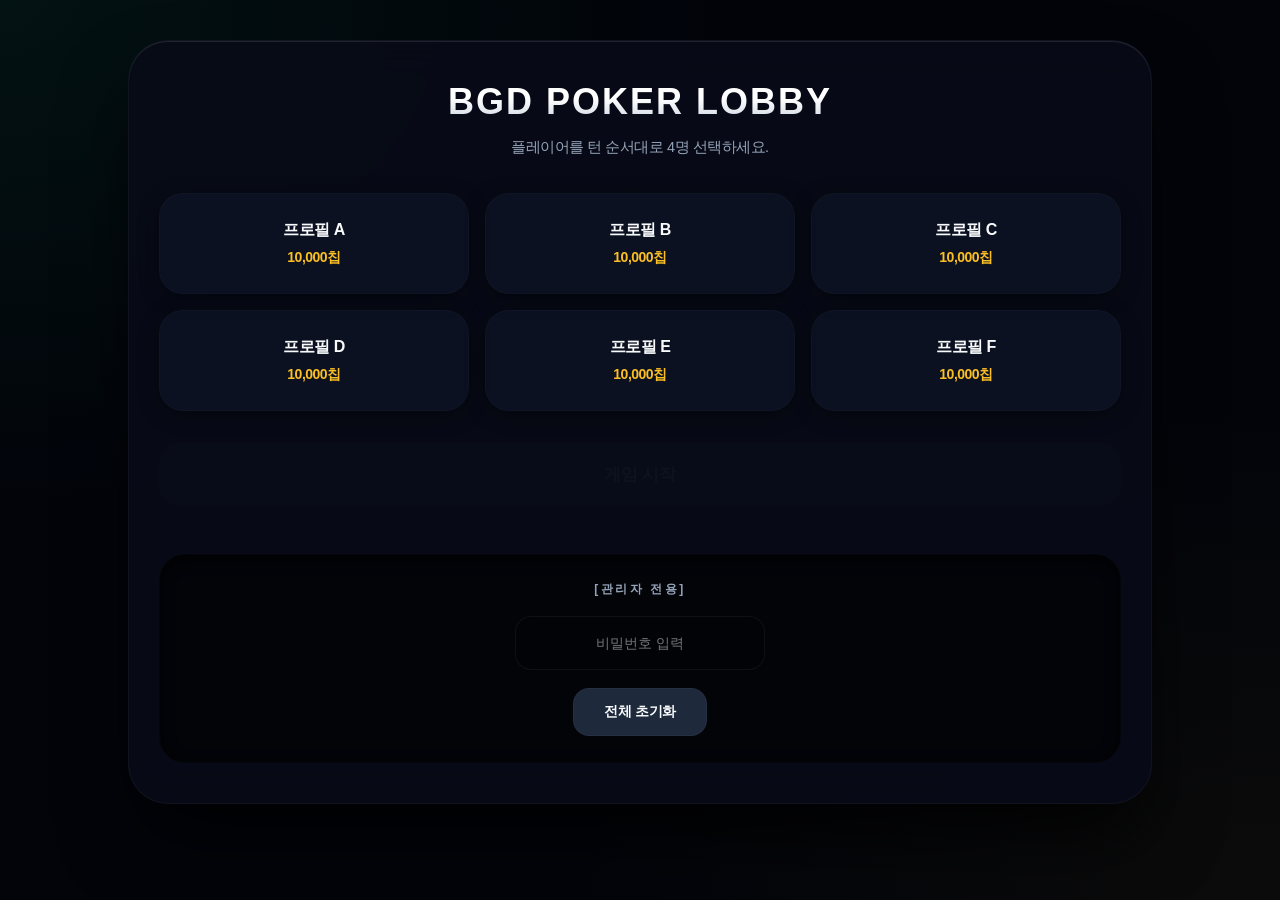
<file: 4p/Index.html>
<!DOCTYPE html>
<html lang="ko">
<head>
    <meta charset="UTF-8">
    <meta name="viewport" content="width=device-width, initial-scale=1.0">
    <title>BGD POKER - 4P</title>
    <style>
        :root {
            --bg-color: #02040a;
            --container-bg: rgba(8, 12, 24, 0.9);
            --card-bg: rgba(15, 23, 42, 0.6);
            --card-active: rgba(22, 38, 70, 0.95);
            --text-color: #f8fafc;
            --text-muted: #475569;
            --text-light-muted: #94a3b8;
            --accent-color: #fbbf24;
            --accent-glow: rgba(251, 191, 36, 0.35);
            --primary-btn: linear-gradient(135deg, #059669 0%, #046345 100%);
            --raise-btn: linear-gradient(135deg, #ea580c 0%, #9a3412 100%);
            --half-btn: linear-gradient(135deg, #dc2626 0%, #991b1b 100%);
            --fold-btn: linear-gradient(135deg, #4b5563 0%, #1f2937 100%);
            --disabled-btn: #0f172a;
            --disabled-text: #334155;
            --neon-green: #10b981;
            --neon-green-glow: rgba(16, 185, 129, 0.4);
        }
        body {
            font-family: -apple-system, BlinkMacSystemFont, "Segoe UI", Roboto, "Helvetica Neue", "Malgun Gothic", sans-serif;
            background-color: var(--bg-color);
            background-image: 
                radial-gradient(at 0% 0%, rgba(16, 185, 129, 0.08) 0px, transparent 40%),
                radial-gradient(at 100% 100%, rgba(251, 191, 36, 0.04) 0px, transparent 40%);
            background-attachment: fixed;
            color: var(--text-color);
            margin: 0;
            padding: 40px 16px;
            display: flex;
            flex-direction: column;
            align-items: center;
            letter-spacing: -0.5px;
            -webkit-tap-highlight-color: transparent;
        }
        .container {
            width: 100%;
            max-width: 1024px;
            background: var(--container-bg);
            backdrop-filter: blur(20px);
            -webkit-backdrop-filter: blur(20px);
            padding: 40px 30px;
            border-radius: 40px;
            box-shadow: 
                0 40px 80px -15px rgba(0, 0, 0, 0.95),
                inset 0 1px 0px rgba(255, 255, 255, 0.1);
            box-sizing: border-box;
            border: 1px solid rgba(255, 255, 255, 0.04);
            transition: max-width 0.3s ease;
        }
        h1, h2, h3, h4 { text-align: center; margin-top: 0; font-weight: 900; }
        h1 { font-size: 36px; background: linear-gradient(180deg, #ffffff 40%, #cbd5e1 100%); -webkit-background-clip: text; -webkit-text-fill-color: transparent; margin-bottom: 6px; letter-spacing: 2px; }
        .hidden { display: none !important; }
        
        /* 하이브리드 미디어 분할 메인 그리드 */
        .game-grid-layout {
            display: grid;
            grid-template-columns: 1fr;
            gap: 24px;
        }
        
        /* 로비 무대 스킨 디자인 */
        .lobby-grid {
            display: grid;
            grid-template-columns: repeat(2, 1fr);
            gap: 16px;
            margin: 32px 0;
        }
        @media (min-width: 768px) {
            .lobby-grid {
                grid-template-columns: repeat(3, 1fr);
            }
        }
        .profile-card {
            background: var(--card-bg);
            border: 1px solid rgba(255, 255, 255, 0.02);
            padding: 26px 20px;
            border-radius: 24px;
            text-align: center;
            cursor: pointer;
            position: relative;
            transition: all 0.2s cubic-bezier(0.2, 0.8, 0.2, 1);
            box-shadow: 0 4px 20px rgba(0, 0, 0, 0.4);
        }
        .profile-card:hover { transform: translateY(-3px); border-color: rgba(255, 255, 255, 0.08); box-shadow: 0 16px 32px rgba(0, 0, 0, 0.6); }
        .profile-card.selected {
            border-color: var(--accent-color);
            background: var(--card-active);
            box-shadow: 0 0 30px var(--accent-glow), inset 0 0 20px rgba(251, 191, 36, 0.15);
        }
        .profile-card .order-badge {
            position: absolute;
            top: -10px;
            right: -10px;
            background: linear-gradient(135deg, #fffbeb 0%, #fbbf24 100%);
            color: #02040a;
            font-weight: 900;
            border-radius: 50%;
            width: 34px;
            height: 34px;
            display: flex;
            align-items: center;
            justify-content: center;
            font-size: 16px;
            box-shadow: 0 6px 16px rgba(0,0,0,0.7);
            animation: bounce-in 0.25s cubic-bezier(0.34, 1.56, 0.64, 1);
            border: 3px solid #080c18;
        }
        @keyframes bounce-in { 0% { transform: scale(0); } 100% { transform: scale(1); } }
        
        .admin-section {
            background: rgba(0, 0, 0, 0.6);
            padding: 26px;
            border-radius: 26px;
            margin-top: 48px;
            border: 1px solid rgba(255, 255, 255, 0.01);
            box-shadow: inset 0 4px 16px rgba(0,0,0,0.8);
            text-align: center;
        }
        .admin-section h4 { color: var(--text-light-muted); font-size: 12px; text-transform: uppercase; letter-spacing: 2.5px; margin-bottom: 18px; font-weight: 800; }

        /* 디지털 스코어보드 특수 하이라이트 */
        .pot-box {
            background: linear-gradient(180deg, #010307 0%, #060b15 100%);
            border: 1px solid rgba(255, 255, 255, 0.03);
            padding: 28px;
            border-radius: 28px;
            text-align: center;
            margin-bottom: 0px;
            box-shadow: inset 0 4px 30px rgba(0,0,0,0.95), 0 15px 45px rgba(0,0,0,0.5);
            position: relative;
            overflow: hidden;
        }
        .pot-box::before {
            content: ''; position: absolute; top: 0; left: 10%; right: 10%; height: 1px;
            background: linear-gradient(90deg, transparent, var(--accent-color), transparent);
        }
        .pot-box-title { font-size: 14px; color: var(--text-light-muted); font-weight: 800; letter-spacing: 3px; margin-bottom: 12px; }
        .pot-main-amount { color: var(--accent-color); font-size: 46px; font-weight: 900; font-family: 'SF Mono', SFMono-Regular, Consolas, monospace; text-shadow: 0 0 30px rgba(251, 191, 36, 0.45); }
        
        .round-info {
            background: rgba(10, 16, 30, 0.85);
            padding: 22px;
            border-radius: 24px;
            text-align: center;
            margin-bottom: 0px;
            color: #f1f5f9;
            font-size: 14.5px;
            line-height: 1.65;
            border: 1px solid rgba(255, 255, 255, 0.05);
            box-shadow: 0 4px 20px rgba(0, 0, 0, 0.3);
        }
        
        /* 인게임 실시간 플레이어 매트릭스 */
        .player-list {
            display: grid;
            grid-template-columns: repeat(2, 1fr);
            gap: 16px;
            margin-bottom: 0px;
        }
        .player-box {
            background: var(--card-bg);
            padding: 24px 22px;
            border-radius: 26px;
            border: 1px solid rgba(255, 255, 255, 0.02);
            box-shadow: 0 8px 20px rgba(0, 0, 0, 0.4);
            transition: all 0.2s cubic-bezier(0.2, 0.8, 0.2, 1);
            position: relative;
        }
        .player-box.active { 
            border-color: var(--neon-green); 
            background: var(--card-active);
            transform: translateY(-4px) scale(1.02);
            box-shadow: 0 0 35px var(--neon-green-glow), 0 20px 40px rgba(0, 0, 0, 0.6);
            animation: pulse-border-glow 2s infinite ease-in-out;
        }
        @keyframes pulse-border-glow {
            0%, 100% { border-color: rgba(16, 185, 129, 0.3); box-shadow: 0 0 20px rgba(16, 185, 129, 0.15), 0 20px 40px rgba(0, 0, 0, 0.6); }
            50% { border-color: rgba(16, 185, 129, 1); box-shadow: 0 0 40px rgba(16, 185, 129, 0.5), 0 20px 40px rgba(0, 0, 0, 0.6); }
        }
        .player-box.folded { opacity: 0.15; filter: grayscale(1) brightness(0.5); transform: scale(0.96); box-shadow: none; }
        
        /* 제어 사운드 대시보드 */
        .action-panel {
            background: linear-gradient(135deg, #060b16 0%, #0e172a 100%);
            padding: 26px;
            border-radius: 28px;
            margin-bottom: 0px;
            border: 1px solid rgba(255, 255, 255, 0.03);
            box-shadow: 0 30px 50px rgba(0, 0, 0, 0.6);
        }
        
        /* 시네마틱 액션 버튼 메커니즘 */
        button {
            padding: 19px;
            border: none;
            border-radius: 20px;
            font-size: 16.5px;
            font-weight: 900;
            cursor: pointer;
            transition: all 0.15s cubic-bezier(0.2, 0.8, 0.2, 1);
            color: white;
            letter-spacing: -0.2px;
        }
        button:active:not(:disabled) { transform: scale(0.96); filter: brightness(0.9); }
        button:disabled {
            background: var(--disabled-btn) !important;
            color: var(--disabled-text) !important;
            cursor: not-allowed;
            box-shadow: none !important;
            transform: none !important;
            opacity: 0.15;
            border: 1px solid rgba(255, 255, 255, 0.002) !important;
        }
        .btn-block { width: 100%; display: block; margin-bottom: 16px; box-sizing: border-box; }
        .btn-grid {
            display: grid;
            grid-template-columns: repeat(2, 1fr);
            gap: 16px;
        }
        .btn-call { background: var(--primary-btn); box-shadow: 0 8px 24px rgba(5, 150, 105, 0.3); }
        .btn-quarter { background: var(--raise-btn); box-shadow: 0 8px 24px rgba(234, 88, 12, 0.3); }
        .btn-half { background: var(--half-btn); box-shadow: 0 8px 24px rgba(220, 38, 38, 0.3); }
        .btn-fold { background: var(--fold-btn); box-shadow: 0 8px 20px rgba(75, 85, 99, 0.2); }
        
        /* 가이드라인 레이어 */
        .genealogy-box {
            background: #010307;
            padding: 26px;
            border-radius: 22px;
            margin-top: 0px;
            font-size: 14px;
            line-height: 1.85;
            border: 1px solid rgba(255, 255, 255, 0.03);
            color: #94a3b8;
            box-shadow: inset 0 4px 16px rgba(0,0,0,0.8);
        }
        
        /* 결산 라운드 스킨 */
        .winner-select-list {
            display: flex;
            flex-direction: column;
            gap: 16px;
            margin-bottom: 36px;
        }
        .winner-btn {
            background: var(--card-bg);
            border: 1px solid rgba(255, 255, 255, 0.03);
            text-align: left;
            padding: 26px;
            border-radius: 22px;
            box-shadow: 0 8px 20px rgba(0,0,0,0.4);
        }
        .winner-btn:hover { border-color: var(--accent-color); background: var(--card-active); box-shadow: 0 0 25px rgba(251, 191, 36, 0.2); }
        
        /* 마이크로 패스워드 인풋 컴포넌트 */
        input[type="password"] {
            padding: 18px;
            background: #010307;
            border: 1px solid rgba(255, 255, 255, 0.05);
            color: white;
            border-radius: 16px;
            margin-bottom: 18px;
            box-sizing: border-box;
            font-size: 14px;
            text-align: center;
            transition: all 0.2s ease;
            width: 85%;
            max-width: 250px;
        }
        input[type="password"]:focus { border-color: var(--accent-color); outline: none; background: #050912; box-shadow: 0 0 16px rgba(251, 191, 36, 0.2); }

        /* 와이드 레이아웃 대응 미디어 쿼리 정의 */
        @media (min-width: 840px) {
            .game-grid-layout {
                grid-template-columns: 1.1fr 0.9fr;
                align-items: start;
            }
            .layout-left-col {
                display: flex;
                flex-direction: column;
                gap: 24px;
            }
            .layout-right-col {
                display: flex;
                flex-direction: column;
                gap: 24px;
            }
        }
    </style>
</head>
<body>

<div class="container">
    <!-- ========================================== -->
    <!-- 1. 로비 화면 -->
    <!-- ========================================== -->
    <div id="lobby-screen">
        <h1>BGD POKER LOBBY</h1>
        <p style="text-align:center; color: var(--text-light-muted); font-size:14.5px; margin-bottom: 36px;">플레이어를 턴 순서대로 4명 선택하세요.</p>
        
        <div class="lobby-grid" id="profile-container">
            <!-- JS로 프로필 6개 생성 -->
        </div>
        
        <button id="start-game-btn" class="btn-block" style="background: linear-gradient(135deg, #ffe680, #fbbf24); color: #02040a; font-size: 17px; margin-top: 24px; box-shadow: 0 8px 30px rgba(251, 191, 36, 0.4);" disabled onclick="initGameWindow()">게임 시작</button>
        
        <div class="admin-section">
            <h4>[관리자 전용]</h4>
            <input type="password" id="admin-password" placeholder="비밀번호 입력"><br>
            <button onclick="resetAllChips()" style="background:#1e293b; color:#f8fafc; padding:14px 30px; font-size:13.5px; border-radius: 16px; font-weight:800; border:1px solid rgba(255,255,255,0.03);">전체 초기화</button>
        </div>
    </div>

    <!-- ========================================== -->
    <!-- 2. 게임 안 테이블 화면 -->
    <!-- ========================================== -->
    <div id="game-screen" class="hidden">
        <h2 style="margin-bottom: 24px; font-size: 28px; color:#f8fafc; letter-spacing: 0.5px;">BGD POKER TABLE</h2>
        
        <!-- 요청사항 맞춤형 2열 분할 레이아웃 -->
        <div class="game-grid-layout">
            
            <!-- [좌측 영역] -->
            <div class="layout-left-col">
                <!-- 1. 제일 상단: 판돈 표시 칸 -->
                <div class="pot-box">
                    <div class="pot-box-title">TOTAL POT</div>
                    <div class="pot-main-amount"><span id="pot-display">0</span><span style="font-size:24px; font-weight:900; color:#475569; font-family:sans-serif;">칩</span></div>
                    <div style="font-size:14px; color: var(--text-light-muted); font-weight:normal; margin-top: 12px;">
                        현재 기준 실수령액: <span id="net-pot-display" style="color:#f8fafc; font-weight:900;">0</span>칩 / 
                        수수료(5%): <span id="rake-display" style="color:#64748b; font-weight:700;">0</span>칩
                    </div>
                </div>

                <!-- 2. 아래: 현재 라운드 정보 및 행동 칸 -->
                <div class="round-info" id="round-rules-display">
                    <!-- 라운드별 카드 가이드 텍스트 자동 대입 -->
                </div>

                <!-- 3. 아래: 플레이어 4명 현황 칸 -->
                <div class="player-list" id="table-players-container">
                    <!-- 게임 참여중인 4인 현황 -->
                </div>
            </div>
            
            <!-- [우측 영역] -->
            <div class="layout-right-col">
                <!-- 1. 제일 상단: 상시 오픈형 족보 판정 가이드 -->
                <div id="genealogy-guide" class="genealogy-box">
                    <strong style="color:var(--text-color); display:block; margin-bottom:10px; font-size:15.5px; border-bottom: 1px solid rgba(255,255,255,0.05); padding-bottom:8px;">BGD POKER 족보</strong>
                    1. 5-스트레이트<br>
                    2. 1페어 + 3-스트레이트<br>
                    3. 홀/짝<br>
                    4. 4-스트레이트<br>
                    5. 2 페어<br>
                    6. 3-스트레이트<br>
                    7. 1 페어<br>
                    8. 하이 타일
                </div>

                <!-- 2. 아래: 베팅 버튼 액션 패널 -->
                <div class="action-panel">
                    <h4 id="action-title" style="margin-bottom:22px; text-align:left; color: var(--accent-color); font-size: 16.5px; font-weight: 900; letter-spacing: -0.2px;">[플레이어]님의 턴</h4>
                    <!-- 기존 4버튼 감싸는 컨테이너 -->
                    <div id="normal-action-buttons" class="btn-grid">
                        <button id="act-call" class="btn-call" onclick="executeAction('call')">체크 / 콜</button>
                        <button id="act-quarter" class="btn-quarter" onclick="executeAction('quarter')">쿼터</button>
                        <button id="act-half" class="btn-half" onclick="executeAction('half')">하프</button>
                        <button id="act-fold" class="btn-fold" onclick="executeAction('fold')">폴드</button>
                    </div>
                    <!-- 다음 라운드 진행 전용 전체 크기 버튼 (기본 숨김) -->
                    <div id="next-round-panel" class="hidden">
                        <button id="next-round-big-btn" class="btn-block" style="background: linear-gradient(135deg, #fbbf24, #d97706); color: #02040a; font-size: 17px; box-shadow: 0 8px 24px rgba(251, 191, 36, 0.35); margin-bottom: 0;" onclick="commitNextRoundFlow()"></button>
                    </div>
                </div>
            </div>
            
        </div>
    </div>

    <!-- ========================================== -->
    <!-- 3. 쇼다운 및 승자 선택 화면 -->
    <!-- ========================================== -->
    <div id="showdown-screen" class="hidden">
        <h2>SHOWDOWN</h2>
        <p style="text-align:center; color: var(--text-light-muted); font-size: 14.5px; margin-bottom: 30px;">이번 게임의 최종 승자를 선택해주세요.</p>
        
        <div class="pot-box" style="border-color: var(--neon-green); background: linear-gradient(180deg, #02120e 0%, #052219 100%); margin-bottom: 28px;">
            <div class="pot-box-title" style="color: var(--neon-green); font-weight:900;">실수령액</div>
            <div class="pot-main-amount" style="color: var(--neon-green);"><span id="sd-net-pot">0</span><span style="font-size:24px; font-weight:900; color:#475569; font-family:sans-serif;">칩</span></div>
            <div style="font-size:14px; color: var(--text-light-muted); font-weight:normal; margin-top: 12px;">공제된 수수료 (5%): <span id="sd-rake-pot" style="color:var(--text-color); font-weight:600;">0</span>칩</div>
        </div>

        <div class="winner-select-list" id="winner-buttons-container">
            <!-- 살아남은 플레이어 전용 승자 지정 버튼 생성 -->
        </div>
    </div>

    <!-- ========================================== -->
    <!-- 4. 라운드 종료 / 정산 완료 화면 -->
    <!-- ========================================== -->
    <div id="result-screen" class="hidden">
        <h2>게임 종료</h2>
        <div id="result-summary-text" style="background: var(--card-bg); padding:36px; border-radius:28px; text-align:center; margin: 36px 0; font-size:19px; line-height: 1.75; border: 1px solid rgba(255,255,255,0.03); box-shadow: inset 0 2px 16px rgba(0,0,0,0.6);">
            <!-- 우승 내역 출력 -->
        </div>
        
        <button class="btn-block" style="background: linear-gradient(135deg, #ffe680, #fbbf24); color: #02040a; padding:20px; font-size: 17px; font-weight: 900; box-shadow: 0 8px 30px rgba(251, 191, 36, 0.35);" onclick="actionNewGame()">새 게임</button>
        <button class="btn-block" style="background:#1e293b; color:white; padding:16px; font-size: 14.5px; border:1px solid rgba(255,255,255,0.02);" onclick="actionBackToLobby()">로비로 돌아가기</button>
    </div>
</div>

<script>
// ==========================================
// 시스템 환경 변수 및 확정 수식 밸런스 설정 (기존 로직 완벽 고수)
// ==========================================
const STARTING_CHIP = 10000;
const ANTE = 50;
const RAKE_RATE = 0.05;
const ADMIN_PW = "1234"; 

let allProfiles = [];
let selectedIds = [];       
let gamePlayers = [];      
let currentRound = 1;      
let currentTurnIndex = 0;  
let pot = 0;               
let currentMaxBet = 0;     
let lastRaiserIndex = -1;  
let roundActionCount = 0;  

// ==========================================
// 기존 핵심 기능 함수 체계 (수정 없이 완전 유지)
// ==========================================
function initLoad() {
    let saved = localStorage.getItem("BGD_PROFILES_V2");
    if (saved) {
        allProfiles = JSON.parse(saved);
    } else {
        allProfiles = [
            { id: "P1", name: "프로필 A", chips: STARTING_CHIP },
            { id: "P2", name: "프로필 B", chips: STARTING_CHIP },
            { id: "P3", name: "프로필 C", chips: STARTING_CHIP },
            { id: "P4", name: "프로필 D", chips: STARTING_CHIP },
            { id: "P5", name: "프로필 E", chips: STARTING_CHIP },
            { id: "P6", name: "프로필 F", chips: STARTING_CHIP }
        ];
        saveToStorage();
    }
    renderLobby();
}

function saveToStorage() {
    localStorage.setItem("BGD_PROFILES_V2", JSON.stringify(allProfiles));
}

function resetAllChips() {
    let pw = document.getElementById("admin-password").value;
    if (pw === ADMIN_PW) {
        allProfiles.forEach(p => p.chips = STARTING_CHIP);
        saveToStorage();
        selectedIds = [];
        document.getElementById("admin-password").value = "";
        renderLobby();
        document.getElementById("start-game-btn").disabled = true;
        alert("모든 프로필 자산이 초기 상태(10,000)로 리셋되었습니다.");
    } else {
        alert("비밀번호가 올바르지 않습니다.");
    }
}

function renderLobby() {
    const container = document.getElementById("profile-container");
    container.innerHTML = "";
    
    allProfiles.forEach(p => {
        let isSel = selectedIds.includes(p.id);
        let orderIdx = selectedIds.indexOf(p.id);
        
        let card = document.createElement("div");
        card.className = `profile-card ${isSel ? 'selected' : ''}`;
        card.onclick = () => toggleProfileSelection(p.id);
        
        let badge = isSel ? `<div class="order-badge">${orderIdx + 1}</div>` : '';
        
        card.innerHTML = `
            ${badge}
            <div style="font-weight:800; font-size:16px; margin-bottom:8px; color:var(--text-color);">${p.name}</div>
            <div style="color:var(--accent-color); font-size:14px; font-weight:700;">${p.chips.toLocaleString()}칩</div>
        `;
        container.appendChild(card);
    });
}

function toggleProfileSelection(id) {
    let index = selectedIds.indexOf(id);
    if (index > -1) {
        selectedIds.splice(index, 1);
    } else {
        if (selectedIds.length < 4) {
            selectedIds.push(id);
        }
    }
    
    renderLobby();
    document.getElementById("start-game-btn").disabled = (selectedIds.length !== 4);
}

function initGameWindow() {
    gamePlayers = selectedIds.map(id => {
        let core = allProfiles.find(p => p.id === id);
        return {
            id: core.id,
            name: core.name,
            chips: core.chips,
            betInThisRound: 0, 
            isFolded: false
        };
    });

    document.getElementById("lobby-screen").classList.add("hidden");
    document.getElementById("game-screen").classList.remove("hidden");
    
    setupHand();
}

function setupHand() {
    currentRound = 1;
    pot = 0;
    
    gamePlayers.forEach(p => {
        p.isFolded = false;
        p.betInThisRound = 0;
        p.chips -= ANTE;
        pot += ANTE;
    });
    
    startRound(1);
}

function startRound(roundNum) {
    currentRound = roundNum;
    currentMaxBet = 0;
    roundActionCount = 0;
    lastRaiserIndex = -1;
    
    gamePlayers.forEach(p => p.betInThisRound = 0);
    
    const ruleBox = document.getElementById("round-rules-display");
    if (currentRound === 1 || currentRound === 2) {
        ruleBox.innerHTML = `<strong>[현재 라운드: ${currentRound}라운드]</strong><br>각 자리에 타일 2장을 가져가고, 1장을 오픈합니다.`;
    } else {
        ruleBox.innerHTML = `<strong>[현재 라운드: ${currentRound}라운드]</strong><br>각 자리에 타일 1장을 추가로 가져가며, 오픈하지 않습니다 (히든).`;
    }

    // 새 라운드가 돌면 대기 패널을 숨기고 일반 버튼 활성화
    document.getElementById("next-round-panel").classList.add("hidden");
    document.getElementById("normal-action-buttons").classList.remove("hidden");

    if (currentRound === 1) {
        currentTurnIndex = 0; 
    } else {
        currentTurnIndex = gamePlayers.findIndex(p => !p.isFolded);
    }

    processTurn();
}

function processTurn() {
    updateGameUI();

    let activeCount = gamePlayers.filter(p => !p.isFolded).length;
    if (activeCount === 1) {
        autoWinByFold();
        return;
    }

    if (roundActionCount >= gamePlayers.length) {
        let livePlayers = gamePlayers.filter(p => !p.isFolded);
        let cleanRound = livePlayers.every(p => p.betInThisRound === currentMaxBet);
        if (cleanRound) {
            nextRoundFlow();
            return;
        }
    }

    if (gamePlayers[currentTurnIndex].isFolded) {
        currentTurnIndex = (currentTurnIndex + 1) % 4;
        processTurn();
        return;
    }

    let p = gamePlayers[currentTurnIndex];
    document.getElementById("action-title").innerText = `▶ [${p.name}]님의 베팅 차례`;

    let callCost = currentMaxBet - p.betInThisRound;
    let quarterCost = (currentMaxBet - p.betInThisRound) + Math.floor(pot / 4);
    let halfCost = (currentMaxBet - p.betInThisRound) + Math.floor(pot / 2);

    const btnCall = document.getElementById("act-call");
    const btnQuarter = document.getElementById("act-quarter");
    const btnHalf = document.getElementById("act-half");
    const btnFold = document.getElementById("act-fold");

    btnCall.disabled = false;
    btnQuarter.disabled = false;
    btnHalf.disabled = false;
    btnFold.disabled = false;

    if (callCost === 0) {
        btnCall.innerText = `체크 (0칩)`;
    } else {
        btnCall.innerText = `콜 (${callCost.toLocaleString()}칩)`;
    }
    btnQuarter.innerText = `쿼터 (+${quarterCost.toLocaleString()}칩)`;
    btnHalf.innerText = `하프 (+${halfCost.toLocaleString()}칩)`;

    if (currentRound === 1 && roundActionCount === 0 && currentTurnIndex === 0) {
        btnCall.disabled = true;
        btnQuarter.disabled = true;
        btnFold.disabled = true;
        btnCall.innerText = "체크 / 콜 (불가)";
        btnQuarter.innerText = "쿼터 (불가)";
    } else {
        if (currentRound === 1 && callCost === 0) {
            btnCall.disabled = true;
            btnCall.innerText = "체크 불가(1R)";
        }
        if (currentMaxBet === 0) {
            btnCall.disabled = true; 
            btnCall.innerText = "콜 (레이즈 없음)";
            if (currentRound >= 2 && callCost === 0) {
                btnCall.disabled = false;
                btnCall.innerText = "체크 (0칩)";
            }
        }
    }

    if (p.chips < quarterCost) btnQuarter.disabled = true;
    if (p.chips < halfCost) btnHalf.disabled = true;
    if (p.chips < callCost) btnCall.disabled = true;
}

function executeAction(type) {
    let p = gamePlayers[currentTurnIndex];
    let callCost = currentMaxBet - p.betInThisRound;
    
    if (type === 'call') {
        p.chips -= callCost;
        pot += callCost;
        p.betInThisRound = currentMaxBet;
    } 
    else if (type === 'quarter') {
        let raiseAmt = Math.floor(pot / 4);
        let totalCost = callCost + raiseAmt;
        p.chips -= totalCost;
        pot += totalCost;
        currentMaxBet += raiseAmt;
        p.betInThisRound = currentMaxBet;
        lastRaiserIndex = currentTurnIndex;
    } 
    else if (type === 'half') {
        let raiseAmt = Math.floor(pot / 2);
        let totalCost = callCost + raiseAmt;
        p.chips -= totalCost;
        pot += totalCost;
        currentMaxBet += raiseAmt;
        p.betInThisRound = currentMaxBet;
        lastRaiserIndex = currentTurnIndex;
    } 
    else if (type === 'fold') {
        p.isFolded = true;
    }

    roundActionCount++;
    currentTurnIndex = (currentTurnIndex + 1) % 4;
    processTurn();
}

// 라운드가 종료되었을 때 호출되는 흐름 제어 함수 (요청 반영)
function nextRoundFlow() {
    // 4개의 기본 베팅 버튼 그리드를 가림
    document.getElementById("normal-action-buttons").classList.add("hidden");
    
    // 다음 라운드 진행 대기 패널 및 버튼 노출
    const nextPanel = document.getElementById("next-round-panel");
    const nextBtn = document.getElementById("next-round-big-btn");
    nextPanel.classList.remove("hidden");

    if (currentRound < 3) {
        document.getElementById("action-title").innerText = `📢 ${currentRound}라운드 베팅 종료`;
        nextBtn.innerText = `${currentRound + 1}라운드 진행`;
    } else {
        document.getElementById("action-title").innerText = `📢 최종 라운드 베팅 종료`;
        nextBtn.innerText = `쇼다운(결산) 진행`;
    }
}

// 대기 버튼 클릭 시 실제 라운드 교체나 쇼다운 화면으로 전환을 처리하는 확정 함수
function commitNextRoundFlow() {
    if (currentRound < 3) {
        startRound(currentRound + 1);
    } else {
        openShowdownWindow();
    }
}

function updateGameUI() {
    let rake = Math.floor(pot * RAKE_RATE);
    let netPot = pot - rake;

    document.getElementById("pot-display").innerText = pot.toLocaleString();
    document.getElementById("net-pot-display").innerText = netPot.toLocaleString();
    document.getElementById("rake-display").innerText = rake.toLocaleString();

    const tContainer = document.getElementById("table-players-container");
    tContainer.innerHTML = "";

    gamePlayers.forEach((p, idx) => {
        let isCurrent = (idx === currentTurnIndex && !p.isFolded);
        let stateClass = "player-box";
        if (p.isFolded) stateClass += " folded";
        if (isCurrent) stateClass += " active";

        tContainer.innerHTML += `
            <div class="${stateClass}">
                <div style="font-weight:800; font-size:15px; margin-bottom:6px; color:${isCurrent ? 'var(--neon-green)' : 'var(--text-color)'}">${p.name}</div>
                <div style="font-size:13px; color:var(--text-light-muted);">보유: <span style="color:#f8fafc; font-weight:700;">${p.chips.toLocaleString()}</span>칩</div>
                <div style="font-size:12px; color: var(--text-light-muted); margin-top:8px; padding-top:8px; border-top:1px solid rgba(255,255,255,0.04); font-family:monospace;">이번R 베팅: ${p.betInThisRound.toLocaleString()}</div>
            </div>
        `;
    });
}

function autoWinByFold() {
    let winner = gamePlayers.find(p => !p.isFolded);
    concludeGameWithWinner(winner);
}

function openShowdownWindow() {
    document.getElementById("game-screen").classList.add("hidden");
    document.getElementById("showdown-screen").classList.remove("hidden");

    let rake = Math.floor(pot * RAKE_RATE);
    let netPot = pot - rake;

    document.getElementById("sd-net-pot").innerText = netPot.toLocaleString();
    document.getElementById("sd-rake-pot").innerText = rake.toLocaleString();

    const wContainer = document.getElementById("winner-buttons-container");
    wContainer.innerHTML = "";

    gamePlayers.forEach(p => {
        if (p.isFolded) return;
        let btn = document.createElement("button");
        btn.className = "winner-btn";
        btn.innerHTML = `🏆 <strong style="color:var(--text-color);">${p.name}</strong>을(를) 최종 승자로 선택`;
        btn.onclick = () => concludeGameWithWinner(p);
        wContainer.appendChild(btn);
    });
}

function concludeGameWithWinner(winner) {
    let rake = Math.floor(pot * RAKE_RATE);
    let netPot = pot - rake;

    winner.chips += netPot;

    gamePlayers.forEach(gp => {
        let coreIdx = allProfiles.findIndex(ap => ap.id === gp.id);
        if (coreIdx > -1) {
            allProfiles[coreIdx].chips = gp.chips;
        }
    });

    saveToStorage();

    document.getElementById("showdown-screen").classList.add("hidden");
    document.getElementById("game-screen").classList.add("hidden");
    document.getElementById("result-screen").classList.remove("hidden");

    document.getElementById("result-summary-text").innerHTML = `
        🎉 <strong style="color:var(--accent-color); font-size:24px; display:block; margin-bottom:14px; text-shadow: 0 0 10px rgba(251,191,36,0.2);">${winner.name} 승리!</strong>
        수령 판돈: <span style="color:var(--neon-green); font-weight:900; font-size:24px; font-family:monospace;">+${netPot.toLocaleString()}칩</span><br>
        <span style="font-size:13px; color:var(--text-light-muted); display:block; margin-top:10px;">(딜러 운영 수수료 5% 공제: ${rake.toLocaleString()}칩)</span>
    `;
}

function actionNewGame() {
    let first = gamePlayers.shift();
    gamePlayers.push(first);

    selectedIds = gamePlayers.map(p => p.id);
    
    gamePlayers = gamePlayers.map(gp => {
        let core = allProfiles.find(p => p.id === gp.id);
        return {
            id: core.id,
            name: core.name,
            chips: core.chips,
            betInThisRound: 0,
            isFolded: false
        };
    });

    document.getElementById("result-screen").classList.add("hidden");
    document.getElementById("game-screen").classList.remove("hidden");
    
    setupHand();
}

function actionBackToLobby() {
    selectedIds = [];
    renderLobby();
    document.getElementById("start-game-btn").disabled = true;

    document.getElementById("result-screen").classList.add("hidden");
    document.getElementById("game-screen").classList.add("hidden");
    document.getElementById("showdown-screen").classList.add("hidden");
    document.getElementById("lobby-screen").classList.remove("hidden");
}

// 7차 레이아웃: 토글 버튼이 삭제되었으므로 내부는 빈 함수로 우회 관리 (정합성 보존용)
function toggleGenealogy() {}

window.onload = initLoad;
</script>

</body>
</html>
</file>
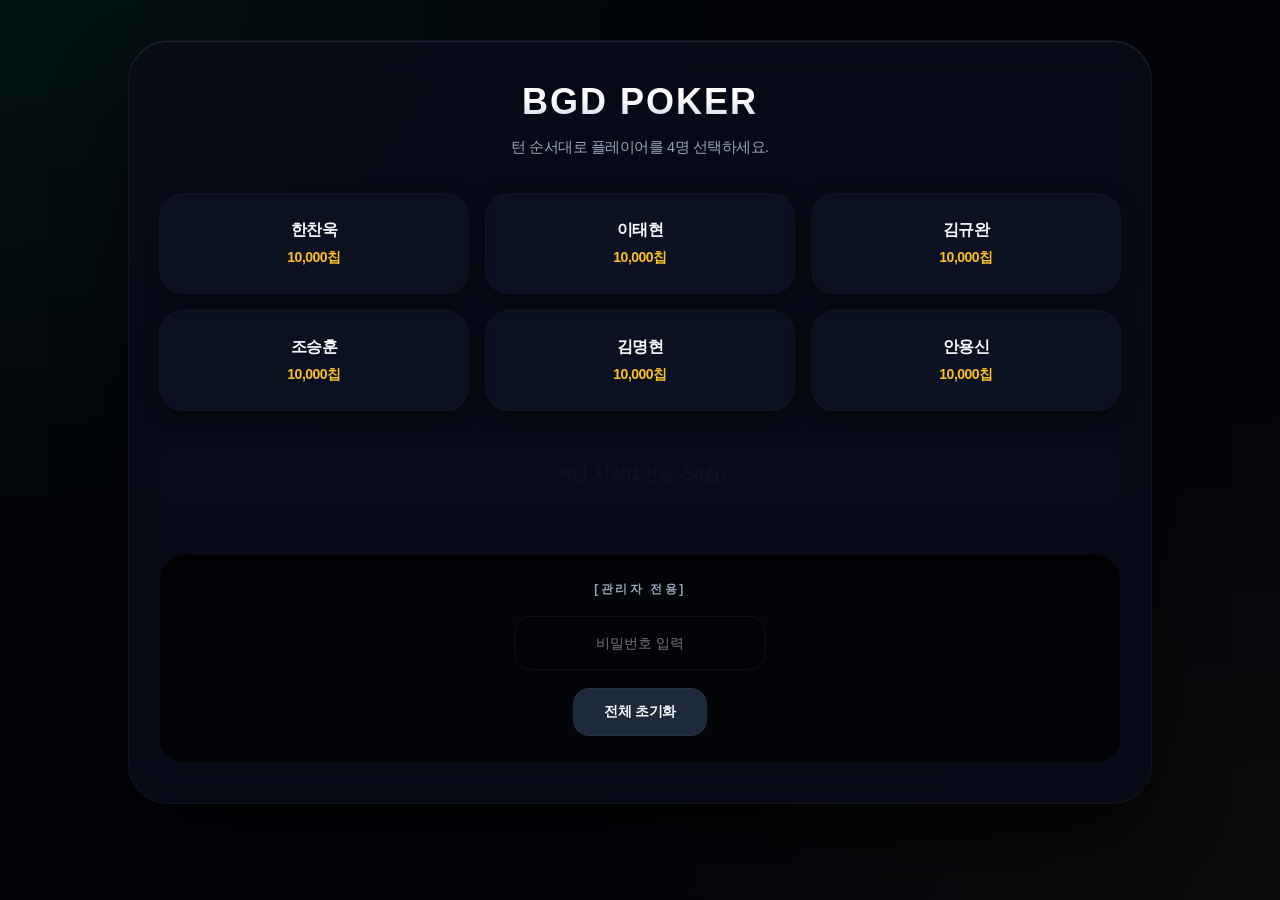
<file: 4p/index.html>
<!DOCTYPE html>
<html lang="ko">
<head>
    <meta charset="UTF-8">
    <meta name="viewport" content="width=device-width, initial-scale=1.0">
    <title>BGD POKER - 4P</title>
    <style>
        :root {
            --bg-color: #02040a;
            --container-bg: rgba(8, 12, 24, 0.9);
            --card-bg: rgba(15, 23, 42, 0.6);
            --card-active: rgba(22, 38, 70, 0.95);
            --text-color: #f8fafc;
            --text-muted: #475569;
            --text-light-muted: #94a3b8;
            --accent-color: #fbbf24;
            --accent-glow: rgba(251, 191, 36, 0.35);
            --primary-btn: linear-gradient(135deg, #059669 0%, #046345 100%);
            --raise-btn: linear-gradient(135deg, #ea580c 0%, #9a3412 100%);
            --half-btn: linear-gradient(135deg, #dc2626 0%, #991b1b 100%);
            --fold-btn: linear-gradient(135deg, #4b5563 0%, #1f2937 100%);
            --disabled-btn: #0f172a;
            --disabled-text: #334155;
            --neon-green: #10b981;
            --neon-green-glow: rgba(16, 185, 129, 0.4);
        }
        body {
            font-family: -apple-system, BlinkMacSystemFont, "Segoe UI", Roboto, "Helvetica Neue", "Malgun Gothic", sans-serif;
            background-color: var(--bg-color);
            background-image: 
                radial-gradient(at 0% 0%, rgba(16, 185, 129, 0.08) 0px, transparent 40%),
                radial-gradient(at 100% 100%, rgba(251, 191, 36, 0.04) 0px, transparent 40%);
            background-attachment: fixed;
            color: var(--text-color);
            margin: 0;
            padding: 40px 16px;
            display: flex;
            flex-direction: column;
            align-items: center;
            letter-spacing: -0.5px;
            -webkit-tap-highlight-color: transparent;
        }
        .container {
            width: 100%;
            max-width: 1024px;
            background: var(--container-bg);
            backdrop-filter: blur(20px);
            -webkit-backdrop-filter: blur(20px);
            padding: 40px 30px;
            border-radius: 40px;
            box-shadow: 
                0 40px 80px -15px rgba(0, 0, 0, 0.95),
                inset 0 1px 0px rgba(255, 255, 255, 0.1);
            box-sizing: border-box;
            border: 1px solid rgba(255, 255, 255, 0.04);
            transition: max-width 0.3s ease;
        }
        h1, h2, h3, h4 { text-align: center; margin-top: 0; font-weight: 900; }
        h1 { font-size: 36px; background: linear-gradient(180deg, #ffffff 40%, #cbd5e1 100%); -webkit-background-clip: text; -webkit-text-fill-color: transparent; margin-bottom: 6px; letter-spacing: 2px; }
        .hidden { display: none !important; }
        
        /* 하이브리드 미디어 분할 메인 그리드 */
        .game-grid-layout {
            display: grid;
            grid-template-columns: 1fr;
            gap: 24px;
        }
        
        /* 로비 무대 스킨 디자인 */
        .lobby-grid {
            display: grid;
            grid-template-columns: repeat(2, 1fr);
            gap: 16px;
            margin: 32px 0;
        }
        @media (min-width: 768px) {
            .lobby-grid {
                grid-template-columns: repeat(3, 1fr);
            }
        }
        .profile-card {
            background: var(--card-bg);
            border: 1px solid rgba(255, 255, 255, 0.02);
            padding: 26px 20px;
            border-radius: 24px;
            text-align: center;
            cursor: pointer;
            position: relative;
            transition: all 0.2s cubic-bezier(0.2, 0.8, 0.2, 1);
            box-shadow: 0 4px 20px rgba(0, 0, 0, 0.4);
        }
        .profile-card:hover { transform: translateY(-3px); border-color: rgba(255, 255, 255, 0.08); box-shadow: 0 16px 32px rgba(0, 0, 0, 0.6); }
        .profile-card.selected {
            border-color: var(--accent-color);
            background: var(--card-active);
            box-shadow: 0 0 30px var(--accent-glow), inset 0 0 20px rgba(251, 191, 36, 0.15);
        }
        .profile-card .order-badge {
            position: absolute;
            top: -10px;
            right: -10px;
            background: linear-gradient(135deg, #fffbeb 0%, #fbbf24 100%);
            color: #02040a;
            font-weight: 900;
            border-radius: 50%;
            width: 34px;
            height: 34px;
            display: flex;
            align-items: center;
            justify-content: center;
            font-size: 16px;
            box-shadow: 0 6px 16px rgba(0,0,0,0.7);
            animation: bounce-in 0.25s cubic-bezier(0.34, 1.56, 0.64, 1);
            border: 3px solid #080c18;
        }
        @keyframes bounce-in { 0% { transform: scale(0); } 100% { transform: scale(1); } }
        
        .admin-section {
            background: rgba(0, 0, 0, 0.6);
            padding: 26px;
            border-radius: 26px;
            margin-top: 48px;
            border: 1px solid rgba(255, 255, 255, 0.01);
            box-shadow: inset 0 4px 16px rgba(0,0,0,0.8);
            text-align: center;
        }
        .admin-section h4 { color: var(--text-light-muted); font-size: 12px; text-transform: uppercase; letter-spacing: 2.5px; margin-bottom: 18px; font-weight: 800; }

        /* 디지털 스코어보드 특수 하이라이트 */
        .pot-box {
            background: linear-gradient(180deg, #010307 0%, #060b15 100%);
            border: 1px solid rgba(255, 255, 255, 0.03);
            padding: 28px;
            border-radius: 28px;
            text-align: center;
            margin-bottom: 0px;
            box-shadow: inset 0 4px 30px rgba(0,0,0,0.95), 0 15px 45px rgba(0,0,0,0.5);
            position: relative;
            overflow: hidden;
        }
        .pot-box::before {
            content: ''; position: absolute; top: 0; left: 10%; right: 10%; height: 1px;
            background: linear-gradient(90deg, transparent, var(--accent-color), transparent);
        }
        .pot-box-title { font-size: 14px; color: var(--text-light-muted); font-weight: 800; letter-spacing: 3px; margin-bottom: 12px; }
        .pot-main-amount { color: var(--accent-color); font-size: 46px; font-weight: 900; font-family: 'SF Mono', SFMono-Regular, Consolas, monospace; text-shadow: 0 0 30px rgba(251, 191, 36, 0.45); }
        
        .round-info {
            background: rgba(10, 16, 30, 0.85);
            padding: 22px;
            border-radius: 24px;
            text-align: center;
            margin-bottom: 0px;
            color: #f1f5f9;
            font-size: 14.5px;
            line-height: 1.65;
            border: 1px solid rgba(255, 255, 255, 0.05);
            box-shadow: 0 4px 20px rgba(0, 0, 0, 0.3);
        }
        
        /* 인게임 실시간 플레이어 매트릭스 */
        .player-list {
            display: grid;
            grid-template-columns: repeat(2, 1fr);
            gap: 16px;
            margin-bottom: 0px;
        }
        .player-box {
            background: var(--card-bg);
            padding: 24px 22px;
            border-radius: 26px;
            border: 1px solid rgba(255, 255, 255, 0.02);
            box-shadow: 0 8px 20px rgba(0, 0, 0, 0.4);
            transition: all 0.2s cubic-bezier(0.2, 0.8, 0.2, 1);
            position: relative;
        }
        .player-box.active { 
            border-color: var(--neon-green); 
            background: var(--card-active);
            transform: translateY(-4px) scale(1.02);
            box-shadow: 0 0 35px var(--neon-green-glow), 0 20px 40px rgba(0, 0, 0, 0.6);
            animation: pulse-border-glow 2s infinite ease-in-out;
        }
        @keyframes pulse-border-glow {
            0%, 100% { border-color: rgba(16, 185, 129, 0.3); box-shadow: 0 0 20px rgba(16, 185, 129, 0.15), 0 20px 40px rgba(0, 0, 0, 0.6); }
            50% { border-color: rgba(16, 185, 129, 1); box-shadow: 0 0 40px rgba(16, 185, 129, 0.5), 0 20px 40px rgba(0, 0, 0, 0.6); }
        }
        .player-box.folded { opacity: 0.15; filter: grayscale(1) brightness(0.5); transform: scale(0.96); box-shadow: none; }
        
        /* 제어 사운드 대시보드 */
        .action-panel {
            background: linear-gradient(135deg, #060b16 0%, #0e172a 100%);
            padding: 26px;
            border-radius: 28px;
            margin-bottom: 0px;
            border: 1px solid rgba(255, 255, 255, 0.03);
            box-shadow: 0 30px 50px rgba(0, 0, 0, 0.6);
        }
        
        /* 시네마틱 액션 버튼 메커니즘 */
        button {
            padding: 19px;
            border: none;
            border-radius: 20px;
            font-size: 16.5px;
            font-weight: 900;
            cursor: pointer;
            transition: all 0.15s cubic-bezier(0.2, 0.8, 0.2, 1);
            color: white;
            letter-spacing: -0.2px;
        }
        button:active:not(:disabled) { transform: scale(0.96); filter: brightness(0.9); }
        button:disabled {
            background: var(--disabled-btn) !important;
            color: var(--disabled-text) !important;
            cursor: not-allowed;
            box-shadow: none !important;
            transform: none !important;
            opacity: 0.15;
            border: 1px solid rgba(255, 255, 255, 0.002) !important;
        }
        .btn-block { width: 100%; display: block; margin-bottom: 16px; box-sizing: border-box; }
        .btn-grid {
            display: grid;
            grid-template-columns: repeat(2, 1fr);
            gap: 16px;
        }
        .btn-call { background: var(--primary-btn); box-shadow: 0 8px 24px rgba(5, 150, 105, 0.3); }
        .btn-quarter { background: var(--raise-btn); box-shadow: 0 8px 24px rgba(234, 88, 12, 0.3); }
        .btn-half { background: var(--half-btn); box-shadow: 0 8px 24px rgba(220, 38, 38, 0.3); }
        .btn-fold { background: var(--fold-btn); box-shadow: 0 8px 20px rgba(75, 85, 99, 0.2); }
        
        /* 가이드라인 레이어 */
        .genealogy-box {
            background: #010307;
            padding: 26px;
            border-radius: 22px;
            margin-top: 0px;
            font-size: 14px;
            line-height: 1.85;
            border: 1px solid rgba(255, 255, 255, 0.03);
            color: #94a3b8;
            box-shadow: inset 0 4px 16px rgba(0,0,0,0.8);
        }
        
        /* 결산 라운드 스킨 */
        .winner-select-list {
            display: flex;
            flex-direction: column;
            gap: 16px;
            margin-bottom: 36px;
        }
        .winner-btn {
            background: var(--card-bg);
            border: 1px solid rgba(255, 255, 255, 0.03);
            text-align: left;
            padding: 26px;
            border-radius: 22px;
            box-shadow: 0 8px 20px rgba(0,0,0,0.4);
        }
        .winner-btn:hover { border-color: var(--accent-color); background: var(--card-active); box-shadow: 0 0 25px rgba(251, 191, 36, 0.2); }
        
        /* 마이크로 패스워드 인풋 컴포넌트 */
        input[type="password"] {
            padding: 18px;
            background: #010307;
            border: 1px solid rgba(255, 255, 255, 0.05);
            color: white;
            border-radius: 16px;
            margin-bottom: 18px;
            box-sizing: border-box;
            font-size: 14px;
            text-align: center;
            transition: all 0.2s ease;
            width: 85%;
            max-width: 250px;
        }
        input[type="password"]:focus { border-color: var(--accent-color); outline: none; background: #050912; box-shadow: 0 0 16px rgba(251, 191, 36, 0.2); }

        /* 와이드 레이아웃 대응 미디어 쿼리 정의 */
        @media (min-width: 840px) {
            .game-grid-layout {
                grid-template-columns: 1.1fr 0.9fr;
                align-items: start;
            }
            .layout-left-col {
                display: flex;
                flex-direction: column;
                gap: 24px;
            }
            .layout-right-col {
                display: flex;
                flex-direction: column;
                gap: 24px;
            }
        }
    </style>
</head>
<body>

<div class="container">
    <!-- ========================================== -->
    <!-- 1. 로비 화면 -->
    <!-- ========================================== -->
    <div id="lobby-screen">
        <h1>BGD POKER</h1>
        <p style="text-align:center; color: var(--text-light-muted); font-size:14.5px; margin-bottom: 36px;">턴 순서대로 플레이어를 4명 선택하세요.</p>
        
        <div class="lobby-grid" id="profile-container">
            <!-- JS로 프로필 6개 생성 -->
        </div>
        
        <button id="start-game-btn" class="btn-block" style="background: linear-gradient(135deg, #ffe680, #fbbf24); color: #02040a; font-size: 17px; margin-top: 24px; box-shadow: 0 8px 30px rgba(251, 191, 36, 0.4);" disabled onclick="initGameWindow()">게임 시작(1인당 -50칩)</button>
        
        <div class="admin-section">
            <h4>[관리자 전용]</h4>
            <input type="password" id="admin-password" placeholder="비밀번호 입력"><br>
            <button onclick="resetAllChips()" style="background:#1e293b; color:#f8fafc; padding:14px 30px; font-size:13.5px; border-radius: 16px; font-weight:800; border:1px solid rgba(255,255,255,0.03);">전체 초기화</button>
        </div>
    </div>

    <!-- ========================================== -->
    <!-- 2. 게임 안 테이블 화면 -->
    <!-- ========================================== -->
    <div id="game-screen" class="hidden">
        <h2 style="margin-bottom: 24px; font-size: 28px; color:#f8fafc; letter-spacing: 0.5px;">BETTING TABLE</h2>
        
        <!-- 요청사항 맞춤형 2열 분할 레이아웃 -->
        <div class="game-grid-layout">
            
            <!-- [좌측 영역] -->
            <div class="layout-left-col">
                <!-- 1. 제일 상단: 판돈 표시 칸 -->
                <div class="pot-box">
                    <div class="pot-box-title">TOTAL POT</div>
                    <div class="pot-main-amount"><span id="pot-display">0</span><span style="font-size:24px; font-weight:900; color:#475569; font-family:sans-serif;">칩</span></div>
                    <div style="font-size:14px; color: var(--text-light-muted); font-weight:normal; margin-top: 12px;">
                        현 시점 기준 실수령액: <span id="net-pot-display" style="color:#f8fafc; font-weight:900;">0</span>칩 / 
                        수수료(5%): <span id="rake-display" style="color:#64748b; font-weight:700;">0</span>칩
                    </div>
                </div>

                <!-- 2. 아래: 현재 라운드 정보 및 행동 칸 -->
                <div class="round-info" id="round-rules-display">
                    <!-- 라운드별 카드 가이드 텍스트 자동 대입 -->
                </div>

                <!-- 3. 아래: 플레이어 4명 현황 칸 -->
                <div class="player-list" id="table-players-container">
                    <!-- 게임 참여중인 4인 현황 -->
                </div>
            </div>
            
            <!-- [우측 영역] -->
            <div class="layout-right-col">
                <!-- 1. 제일 상단: 상시 오픈형 족보 판정 가이드 -->
                <div id="genealogy-guide" class="genealogy-box">
                    <strong style="color:var(--text-color); display:block; margin-bottom:10px; font-size:15.5px; border-bottom: 1px solid rgba(255,255,255,0.05); padding-bottom:8px;">BGD POKER 족보</strong>
                    1위 | 5-스트레이트<br>
                    2위 | 1 페어 & 3-스트레이트<br>
                    3위 | 홀/짝<br>
                    4위 | 4-스트레이트<br>
                    5위 | 2 페어<br>
                    6위 | 3-스트레이트<br>
                    7위 | 1 페어<br>
                    8위 | 하이 타일
                </div>

                <!-- 2. 아래: 베팅 버튼 액션 패널 -->
                <div class="action-panel">
                    <h4 id="action-title" style="margin-bottom:22px; text-align:left; color: var(--accent-color); font-size: 16.5px; font-weight: 900; letter-spacing: -0.2px;">[플레이어]님의 턴</h4>
                    <!-- 기존 4버튼 감싸는 컨테이너 -->
                    <div id="normal-action-buttons" class="btn-grid">
                        <button id="act-call" class="btn-call" onclick="executeAction('call')">체크 / 콜</button>
                        <button id="act-quarter" class="btn-quarter" onclick="executeAction('quarter')">쿼터</button>
                        <button id="act-half" class="btn-half" onclick="executeAction('half')">하프</button>
                        <button id="act-fold" class="btn-fold" onclick="executeAction('fold')">폴드</button>
                    </div>
                    <!-- 다음 라운드 진행 전용 전체 크기 버튼 (기본 숨김) -->
                    <div id="next-round-panel" class="hidden">
                        <button id="next-round-big-btn" class="btn-block" style="background: linear-gradient(135deg, #fbbf24, #d97706); color: #02040a; font-size: 17px; box-shadow: 0 8px 24px rgba(251, 191, 36, 0.35); margin-bottom: 0;" onclick="commitNextRoundFlow()"></button>
                    </div>
                </div>
            </div>
            
        </div>
    </div>

    <!-- ========================================== -->
    <!-- 3. 쇼다운 및 승자 선택 화면 -->
    <!-- ========================================== -->
    <div id="showdown-screen" class="hidden">
        <h2>SHOWDOWN</h2>
        <p style="text-align:center; color: var(--text-light-muted); font-size: 14.5px; margin-bottom: 30px;">이번 게임의 승자를 선택해주세요.</p>
        
        <div class="pot-box" style="border-color: var(--neon-green); background: linear-gradient(180deg, #02120e 0%, #052219 100%); margin-bottom: 28px;">
            <div class="pot-box-title" style="color: var(--neon-green); font-weight:900;">실수령액</div>
            <div class="pot-main-amount" style="color: var(--neon-green);"><span id="sd-net-pot">0</span><span style="font-size:24px; font-weight:900; color:#475569; font-family:sans-serif;">칩</span></div>
            <div style="font-size:14px; color: var(--text-light-muted); font-weight:normal; margin-top: 12px;">공제된 수수료 (5%): <span id="sd-rake-pot" style="color:var(--text-color); font-weight:600;">0</span>칩</div>
        </div>

        <div class="winner-select-list" id="winner-buttons-container">
            <!-- 살아남은 플레이어 전용 승자 지정 버튼 생성 -->
        </div>
    </div>

    <!-- ========================================== -->
    <!-- 4. 라운드 종료 / 정산 완료 화면 -->
    <!-- ========================================== -->
    <div id="result-screen" class="hidden">
        <h2>게임 종료</h2>
        <div id="result-summary-text" style="background: var(--card-bg); padding:36px; border-radius:28px; text-align:center; margin: 36px 0; font-size:19px; line-height: 1.75; border: 1px solid rgba(255,255,255,0.03); box-shadow: inset 0 2px 16px rgba(0,0,0,0.6);">
            <!-- 우승 내역 출력 -->
        </div>
        
        <button class="btn-block" style="background: linear-gradient(135deg, #ffe680, #fbbf24); color: #02040a; padding:20px; font-size: 17px; font-weight: 900; box-shadow: 0 8px 30px rgba(251, 191, 36, 0.35);" onclick="actionNewGame()">새 게임</button>
        <button class="btn-block" style="background:#1e293b; color:white; padding:16px; font-size: 14.5px; border:1px solid rgba(255,255,255,0.02);" onclick="actionBackToLobby()">로비로 돌아가기</button>
    </div>
</div>

<script>
// ==========================================
// 시스템 환경 변수 및 확정 수식 밸런스 설정 (기존 로직 완벽 고수)
// ==========================================
const STARTING_CHIP = 10000;
const ANTE = 50;
const RAKE_RATE = 0.05;
const ADMIN_PW = "ggm"; 

// 플레이어 기본 정보 상수로 완전 고정 (이름은 로컬 스토리지에 넣지 않음)
const BASE_PROFILES = [
    { id: "P1", name: "한찬욱" },
    { id: "P2", name: "이태현" },
    { id: "P3", name: "김규완" },
    { id: "P4", name: "조승훈" },
    { id: "P5", name: "김명현" },
    { id: "P6", name: "안용신" }
];

let allProfiles = [];
let selectedIds = [];       
let gamePlayers = [];      
let currentRound = 1;      
let currentTurnIndex = 0;  
let pot = 0;               
let currentMaxBet = 0;     
let lastRaiserIndex = -1;  
let roundActionCount = 0;  

// ==========================================
// 기존 핵심 기능 함수 체계 (수정 없이 완전 유지하되, 로컬스토리지는 칩 점수만 동기화하도록 간소화)
// ==========================================
function initLoad() {
    // 로컬 스토리지에서는 각 유저 ID별 칩 점수 맵만 관리함
    let savedChips = localStorage.getItem("BGD_CHIPS_MAP_V3");
    let chipsMap = savedChips ? JSON.parse(savedChips) : {};

    // 고정된 BASE_PROFILES 구조를 바탕으로 실시간 데이터 결합
    allProfiles = BASE_PROFILES.map(p => {
        return {
            id: p.id,
            name: p.name,
            chips: chipsMap[p.id] !== undefined ? chipsMap[p.id] : STARTING_CHIP
        };
    });
    
    saveToStorage();
    renderLobby();
}

function saveToStorage() {
    // 로컬 스토리지 데이터 오염 방지를 위해 오직 { ID: 칩수 } 쌍만 미니멀하게 저장
    let chipsMap = {};
    allProfiles.forEach(p => {
        chipsMap[p.id] = p.chips;
    });
    localStorage.setItem("BGD_CHIPS_MAP_V3", JSON.stringify(chipsMap));
}

function resetAllChips() {
    let pw = document.getElementById("admin-password").value;
    if (pw === ADMIN_PW) {
        // 하드코딩된 이름 기반으로 자산만 초기화하므로 이름 오염 원천 차단
        allProfiles.forEach(p => p.chips = STARTING_CHIP);
        saveToStorage();
        selectedIds = [];
        document.getElementById("admin-password").value = "";
        renderLobby();
        document.getElementById("start-game-btn").disabled = true;
        alert("모든 플레이어의 자산이 10,000칩으로 초기화되었습니다.");
    } else {
        alert("비밀번호가 올바르지 않습니다.");
    }
}

function renderLobby() {
    const container = document.getElementById("profile-container");
    container.innerHTML = "";
    
    allProfiles.forEach(p => {
        let isSel = selectedIds.includes(p.id);
        let orderIdx = selectedIds.indexOf(p.id);
        
        let card = document.createElement("div");
        card.className = `profile-card ${isSel ? 'selected' : ''}`;
        card.onclick = () => toggleProfileSelection(p.id);
        
        let badge = isSel ? `<div class="order-badge">${orderIdx + 1}</div>` : '';
        
        card.innerHTML = `
            ${badge}
            <div style="font-weight:800; font-size:16px; margin-bottom:8px; color:var(--text-color);">${p.name}</div>
            <div style="color:var(--accent-color); font-size:14px; font-weight:700;">${p.chips.toLocaleString()}칩</div>
        `;
        container.appendChild(card);
    });
}

function toggleProfileSelection(id) {
    let index = selectedIds.indexOf(id);
    if (index > -1) {
        selectedIds.splice(index, 1);
    } else {
        if (selectedIds.length < 4) {
            selectedIds.push(id);
        }
    }
    
    renderLobby();
    document.getElementById("start-game-btn").disabled = (selectedIds.length !== 4);
}

function initGameWindow() {
    gamePlayers = selectedIds.map(id => {
        let core = allProfiles.find(p => p.id === id);
        return {
            id: core.id,
            name: core.name,
            chips: core.chips,
            betInThisRound: 0, 
            isFolded: false
        };
    });

    document.getElementById("lobby-screen").classList.add("hidden");
    document.getElementById("game-screen").classList.remove("hidden");
    
    setupHand();
}

function setupHand() {
    currentRound = 1;
    pot = 0;
    
    gamePlayers.forEach(p => {
        p.isFolded = false;
        p.betInThisRound = 0;
        p.chips -= ANTE;
        pot += ANTE;
    });
    
    startRound(1);
}

function startRound(roundNum) {
    currentRound = roundNum;
    currentMaxBet = 0;
    roundActionCount = 0;
    lastRaiserIndex = -1;
    
    gamePlayers.forEach(p => p.betInThisRound = 0);
    
    const ruleBox = document.getElementById("round-rules-display");
    if (currentRound === 1 || currentRound === 2) {
        ruleBox.innerHTML = `<strong>[현재 라운드: ${currentRound}라운드]</strong><br>각 자리에 타일 2장을 가져가고, 1장을 오픈합니다.`;
    } else {
        ruleBox.innerHTML = `<strong>[현재 라운드: ${currentRound}라운드]</strong><br>각 자리에 타일 1장을 추가로 가져가며, 오픈하지 않습니다 (히든).`;
    }

    // 새 라운드가 돌면 대기 패널을 숨기고 일반 버튼 활성화
    document.getElementById("next-round-panel").classList.add("hidden");
    document.getElementById("normal-action-buttons").classList.remove("hidden");

    if (currentRound === 1) {
        currentTurnIndex = 0; 
    } else {
        currentTurnIndex = gamePlayers.findIndex(p => !p.isFolded);
    }

    processTurn();
}

function processTurn() {
    updateGameUI();

    let activeCount = gamePlayers.filter(p => !p.isFolded).length;
    if (activeCount === 1) {
        autoWinByFold();
        return;
    }

    if (roundActionCount >= gamePlayers.length) {
        let livePlayers = gamePlayers.filter(p => !p.isFolded);
        let cleanRound = livePlayers.every(p => p.betInThisRound === currentMaxBet);
        if (cleanRound) {
            nextRoundFlow();
            return;
        }
    }

    if (gamePlayers[currentTurnIndex].isFolded) {
        currentTurnIndex = (currentTurnIndex + 1) % 4;
        processTurn();
        return;
    }

    let p = gamePlayers[currentTurnIndex];
    document.getElementById("action-title").innerText = `▶ ${p.name} 님의 차례`;

    let callCost = currentMaxBet - p.betInThisRound;
    let quarterCost = (currentMaxBet - p.betInThisRound) + Math.floor(pot / 4);
    let halfCost = (currentMaxBet - p.betInThisRound) + Math.floor(pot / 2);

    const btnCall = document.getElementById("act-call");
    const btnQuarter = document.getElementById("act-quarter");
    const btnHalf = document.getElementById("act-half");
    const btnFold = document.getElementById("act-fold");

    btnCall.disabled = false;
    btnQuarter.disabled = false;
    btnHalf.disabled = false;
    btnFold.disabled = false;

    if (callCost === 0) {
        btnCall.innerText = `체크(0칩)`;
    } else {
        btnCall.innerText = `콜(-${callCost.toLocaleString()}칩)`;
    }
    btnQuarter.innerText = `쿼터(-${quarterCost.toLocaleString()}칩)`;
    btnHalf.innerText = `하프(-${halfCost.toLocaleString()}칩)`;

    if (currentRound === 1 && roundActionCount === 0 && currentTurnIndex === 0) {
        btnCall.disabled = true;
        btnQuarter.disabled = true;
        btnFold.disabled = true;
        btnCall.innerText = "체크 / 콜 [불가]";
        btnQuarter.innerText = "쿼터 [불가]";
    } else {
        if (currentRound === 1 && callCost === 0) {
            btnCall.disabled = true;
            btnCall.innerText = "체크 불가 [1R]";
        }
        if (currentMaxBet === 0) {
            btnCall.disabled = true; 
            btnCall.innerText = "콜(레이즈 없음)";
            if (currentRound >= 2 && callCost === 0) {
                btnCall.disabled = false;
                btnCall.innerText = "체크(0칩)";
            }
        }
    }

    if (p.chips < quarterCost) btnQuarter.disabled = true;
    if (p.chips < halfCost) btnHalf.disabled = true;
    if (p.chips < callCost) btnCall.disabled = true;
}

function executeAction(type) {
    let p = gamePlayers[currentTurnIndex];
    let callCost = currentMaxBet - p.betInThisRound;
    
    if (type === 'call') {
        p.chips -= callCost;
        pot += callCost;
        p.betInThisRound = currentMaxBet;
    } 
    else if (type === 'quarter') {
        let raiseAmt = Math.floor(pot / 4);
        let totalCost = callCost + raiseAmt;
        p.chips -= totalCost;
        pot += totalCost;
        currentMaxBet += raiseAmt;
        p.betInThisRound = currentMaxBet;
        lastRaiserIndex = currentTurnIndex;
    } 
    else if (type === 'half') {
        let raiseAmt = Math.floor(pot / 2);
        let totalCost = callCost + raiseAmt;
        p.chips -= totalCost;
        pot += totalCost;
        currentMaxBet += raiseAmt;
        p.betInThisRound = currentMaxBet;
        lastRaiserIndex = currentTurnIndex;
    } 
    else if (type === 'fold') {
        p.isFolded = true;
    }

    roundActionCount++;
    currentTurnIndex = (currentTurnIndex + 1) % 4;
    processTurn();
}

// 라운드가 종료되었을 때 호출되는 흐름 제어 함수 (요청 반영)
function nextRoundFlow() {
    // 4개의 기본 베팅 버튼 그리드를 가림
    document.getElementById("normal-action-buttons").classList.add("hidden");
    
    // 다음 라운드 진행 대기 패널 및 버튼 노출
    const nextPanel = document.getElementById("next-round-panel");
    const nextBtn = document.getElementById("next-round-big-btn");
    nextPanel.classList.remove("hidden");

    if (currentRound < 3) {
        document.getElementById("action-title").innerText = `📢 ${currentRound}라운드 베팅 종료`;
        nextBtn.innerText = `${currentRound + 1}라운드 진행`;
    } else {
        document.getElementById("action-title").innerText = `📢 최종 라운드 베팅 종료`;
        nextBtn.innerText = `SHOWDOWN 진행`;
    }
}

// 대기 버튼 클릭 시 실제 라운드 교체나 쇼다운 화면으로 전환을 처리하는 확정 함수
function commitNextRoundFlow() {
    if (currentRound < 3) {
        startRound(currentRound + 1);
    } else {
        openShowdownWindow();
    }
}

function updateGameUI() {
    let rake = Math.floor(pot * RAKE_RATE);
    let netPot = pot - rake;

    document.getElementById("pot-display").innerText = pot.toLocaleString();
    document.getElementById("net-pot-display").innerText = netPot.toLocaleString();
    document.getElementById("rake-display").innerText = rake.toLocaleString();

    const tContainer = document.getElementById("table-players-container");
    tContainer.innerHTML = "";

    gamePlayers.forEach((p, idx) => {
        let isCurrent = (idx === currentTurnIndex && !p.isFolded);
        let stateClass = "player-box";
        if (p.isFolded) stateClass += " folded";
        if (isCurrent) stateClass += " active";

        tContainer.innerHTML += `
            <div class="${stateClass}">
                <div style="font-weight:800; font-size:15px; margin-bottom:6px; color:${isCurrent ? 'var(--neon-green)' : 'var(--text-color)'}">${p.name}</div>
                <div style="font-size:13px; color:var(--text-light-muted);">보유: <span style="color:#f8fafc; font-weight:700;">${p.chips.toLocaleString()}</span>칩</div>
                <div style="font-size:12px; color: var(--text-light-muted); margin-top:8px; padding-top:8px; border-top:1px solid rgba(255,255,255,0.04); font-family:monospace;">이번 라운드 베팅: ${p.betInThisRound.toLocaleString()}</div>
            </div>
        `;
    });
}

function autoWinByFold() {
    let winner = gamePlayers.find(p => !p.isFolded);
    concludeGameWithWinner(winner);
}

function openShowdownWindow() {
    document.getElementById("game-screen").classList.add("hidden");
    document.getElementById("showdown-screen").classList.remove("hidden");

    let rake = Math.floor(pot * RAKE_RATE);
    let netPot = pot - rake;

    document.getElementById("sd-net-pot").innerText = netPot.toLocaleString();
    document.getElementById("sd-rake-pot").innerText = rake.toLocaleString();

    const wContainer = document.getElementById("winner-buttons-container");
    wContainer.innerHTML = "";

    gamePlayers.forEach(p => {
        if (p.isFolded) return;
        let btn = document.createElement("button");
        btn.className = "winner-btn";
        btn.innerHTML = `🏆 <strong style="color:var(--text-color);">${p.name}</strong>을(를) 최종 승자로 선택`;
        btn.onclick = () => concludeGameWithWinner(p);
        wContainer.appendChild(btn);
    });
}

function concludeGameWithWinner(winner) {
    let rake = Math.floor(pot * RAKE_RATE);
    let netPot = pot - rake;

    winner.chips += netPot;

    gamePlayers.forEach(gp => {
        let coreIdx = allProfiles.findIndex(ap => ap.id === gp.id);
        if (coreIdx > -1) {
            allProfiles[coreIdx].chips = gp.chips;
        }
    });

    saveToStorage();

    document.getElementById("showdown-screen").classList.add("hidden");
    document.getElementById("game-screen").classList.add("hidden");
    document.getElementById("result-screen").classList.remove("hidden");

    document.getElementById("result-summary-text").innerHTML = `
        🎉 <strong style="color:var(--accent-color); font-size:24px; display:block; margin-bottom:14px; text-shadow: 0 0 10px rgba(251,191,36,0.2);">${winner.name} 승리!</strong>
        수령 판돈: <span style="color:var(--neon-green); font-weight:900; font-size:24px; font-family:monospace;">+${netPot.toLocaleString()}칩</span><br>
        <span style="font-size:13px; color:var(--text-light-muted); display:block; margin-top:10px;">(딜러 운영 수수료 5% 공제: ${rake.toLocaleString()}칩)</span>
    `;
}

function actionNewGame() {
    let first = gamePlayers.shift();
    gamePlayers.push(first);

    selectedIds = gamePlayers.map(p => p.id);
    
    gamePlayers = gamePlayers.map(gp => {
        let core = allProfiles.find(p => p.id === gp.id);
        return {
            id: core.id,
            name: core.name,
            chips: core.chips,
            betInThisRound: 0,
            isFolded: false
        };
    });

    document.getElementById("result-screen").classList.add("hidden");
    document.getElementById("game-screen").classList.remove("hidden");
    
    setupHand();
}

function actionBackToLobby() {
    selectedIds = [];
    renderLobby();
    document.getElementById("start-game-btn").disabled = true;

    document.getElementById("result-screen").classList.add("hidden");
    document.getElementById("game-screen").classList.add("hidden");
    document.getElementById("showdown-screen").classList.add("hidden");
    document.getElementById("lobby-screen").classList.remove("hidden");
}

// 7차 레이아웃: 토글 버튼이 삭제되었으므로 내부는 빈 함수로 우회 관리 (정합성 보존용)
function toggleGenealogy() {}

window.onload = initLoad;
</script>

</body>
</html>
</file>
